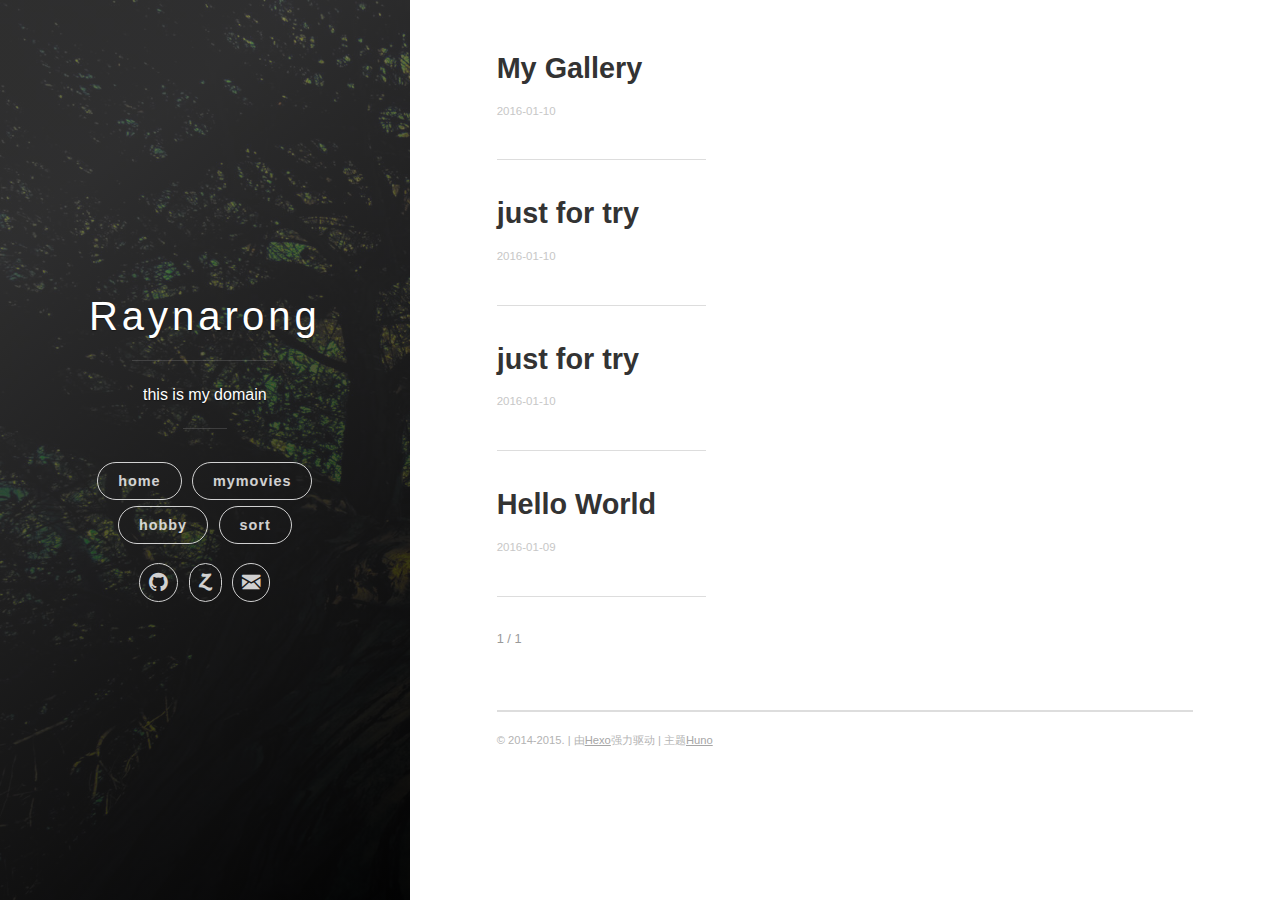
<file: index.html>
<!DOCTYPE html>
<html>
<head>
    <meta charset="utf-8">
    <meta http-equiv="X-UA-Compatible" content="chrome=1">

    

    <title>
      Raynarong 
    </title>

    <meta name="viewport" content="width=device-width, initial-scale=1, maximum-scale=1, user-scalable=no">
    
      <meta name="author" content="Raynarong">
    
    

    <meta name="description">
<meta property="og:type" content="website">
<meta property="og:title" content="Raynarong">
<meta property="og:url" content="http://www.rayngrong1992.wang/index.html">
<meta property="og:site_name" content="Raynarong">
<meta property="og:description">
<meta name="twitter:card" content="summary">
<meta name="twitter:title" content="Raynarong">
<meta name="twitter:description">
    
    
    
      <link rel="icon" type="image/x-icon" href="/favicon.png">
    
    <link rel="stylesheet" href="/css/uno.css" type="text/css">
    <link rel="stylesheet" href="/css/highlight.css" type="text/css">
    <link rel="stylesheet" href="/css/archive.css" type="text/css">

</head>
<body>

    <span class="mobile btn-mobile-menu">
        <i class="icon icon-list btn-mobile-menu__icon"></i>
        <i class="icon icon-x-circle btn-mobile-close__icon hidden"></i>
    </span>

    
 
<header class="panel-cover">


  <div class="panel-main">

    <div class="panel-main__inner panel-inverted">
    <div class="panel-main__content">

        

        <h1 class="panel-cover__title panel-title"><a href="/" title="link to homepage">Raynarong</a></h1>
        <hr class="panel-cover__divider" />

        
        <p class="panel-cover__description">
          this is my domain
        </p>
        <hr class="panel-cover__divider panel-cover__divider--secondary" />
        

        <div class="navigation-wrapper">

          <nav class="cover-navigation cover-navigation--primary">
            <ul class="navigation">

              
                
                <li class="navigation__item"><a href="/#blog" title="" class="blog-button">home</a></li>
              
                
                <li class="navigation__item"><a href="http://www.raynarong1992.wang/mymovies.html" title="" class="">mymovies</a></li>
              
                
                <li class="navigation__item"><a href="/about" title="" class="">hobby</a></li>
              
                
                <li class="navigation__item"><a href="/archive" title="" class="">sort</a></li>
              

            </ul>
          </nav>

          <!-- ----------------------------
To add a new social icon simply duplicate one of the list items from below
and change the class in the <i> tag to match the desired social network
and then add your link to the <a>. Here is a full list of social network
classes that you can use:

    icon-social-500px
    icon-social-behance
    icon-social-delicious
    icon-social-designer-news
    icon-social-deviant-art
    icon-social-digg
    icon-social-dribbble
    icon-social-facebook
    icon-social-flickr
    icon-social-forrst
    icon-social-foursquare
    icon-social-github
    icon-social-google-plus
    icon-social-hi5
    icon-social-instagram
    icon-social-lastfm
    icon-social-linkedin
    icon-social-medium
    icon-social-myspace
    icon-social-path
    icon-social-pinterest
    icon-social-rdio
    icon-social-reddit
    icon-social-skype
    icon-social-spotify
    icon-social-stack-overflow
    icon-social-steam
    icon-social-stumbleupon
    icon-social-treehouse
    icon-social-tumblr
    icon-social-twitter
    icon-social-vimeo
    icon-social-xbox
    icon-social-yelp
    icon-social-youtube
    icon-social-zerply
    icon-mail

-------------------------------->

<!-- add social info here -->



<nav class="cover-navigation navigation--social">
  <ul class="navigation">

    
      <!-- Github -->
      <li class="navigation__item">
        <a href="https://github.com/Raynarong" title="Raynarong on GitHub">
          <i class='icon icon-social-github'></i>
          <span class="label">GitHub</span>
        </a>
      </li>
	  
	   <li class="navigation__item">
        <a href="http://weibo.com/raynarong" title="Raynarong's weibo">
          <i class='icon  icon-social-zerply'></i>
          <span class="label">GitHub</span>
        </a>
      </li>
	  
	   <li class="navigation__item">
        <a href="https://mail.google.com/" title="Raynarong's email(Rayanrong1992@gmail.com)">
          <i class='icon icon-mail'></i>
          <span class="label">GitHub</span>
        </a>
      </li>

    

  </ul>
</nav>



        </div>

      </div>

    </div>

    <div class="panel-cover--overlay"></div>
  </div>
</header>

    <div class="content-wrapper">
        <div class="content-wrapper__inner entry">
            


   <!-- do nothing -->


<div class="main-post-list">
    <ol class="post-list">
    
    
    <li>

      <h2 class="post-list__post-title post-title">
        <a href="/2016/01/10/My-Gallery/" title="link to My Gallery">My Gallery</a>
      </h2>

      <div class="post-list__meta">

        <time datetime="2016-01-10" class="post-list__meta--date date">2016-01-10</time> 
      </div>

      <div class="excerpt">
        
      </div>

      <hr class="post-list__divider" />
    </li>
    
    <li>

      <h2 class="post-list__post-title post-title">
        <a href="/2016/01/10/just-for-try-1/" title="link to just for try">just for try</a>
      </h2>

      <div class="post-list__meta">

        <time datetime="2016-01-10" class="post-list__meta--date date">2016-01-10</time> 
      </div>

      <div class="excerpt">
        
      </div>

      <hr class="post-list__divider" />
    </li>
    
    <li>

      <h2 class="post-list__post-title post-title">
        <a href="/2016/01/10/just-for-try/" title="link to just for try">just for try</a>
      </h2>

      <div class="post-list__meta">

        <time datetime="2016-01-10" class="post-list__meta--date date">2016-01-10</time> 
      </div>

      <div class="excerpt">
        
      </div>

      <hr class="post-list__divider" />
    </li>
    
    <li>

      <h2 class="post-list__post-title post-title">
        <a href="/2016/01/09/hello-world/" title="link to Hello World">Hello World</a>
      </h2>

      <div class="post-list__meta">

        <time datetime="2016-01-09" class="post-list__meta--date date">2016-01-09</time> 
      </div>

      <div class="excerpt">
        
      </div>

      <hr class="post-list__divider" />
    </li>
    
  </ol>

  <hr class="post-list__divider " />

<nav class="pagination" role="navigation">
    

    <span class="pagination__page-number"> 1 / 1</span>
    
    
</nav>


</div>
            <footer class="footer">

    <span class="footer__copyright">&copy; 2014-2015. | 由<a href="https://hexo.io/">Hexo</a>强力驱动 | 主题<a href="https://github.com/someus/huno">Huno</a></span>
    
</footer>
        </div>
    </div>

    <!-- js files -->
    <script src="/js/jquery.min.js"></script>
    <script src="/js/main.js"></script>
    <script src="/js/scale.fix.js"></script>
    

    

    <script type="text/javascript" src="//cdn.mathjax.org/mathjax/latest/MathJax.js?config=TeX-AMS-MML_HTMLorMML"></script>
    <script type="text/javascript"> 
        $(document).ready(function(){
            MathJax.Hub.Config({ 
                tex2jax: {inlineMath: [['[latex]','[/latex]'], ['\\(','\\)']]} 
            });
        });
    </script>


    
    <script>
  (function(i,s,o,g,r,a,m){i['GoogleAnalyticsObject']=r;i[r]=i[r]||function(){
  (i[r].q=i[r].q||[]).push(arguments)},i[r].l=1*new Date();a=s.createElement(o),
  m=s.getElementsByTagName(o)[0];a.async=1;a.src=g;m.parentNode.insertBefore(a,m)
  })(window,document,'script','//www.google-analytics.com/analytics.js','ga');

  ga('create', 'UA-72216470-1', 'auto');
  ga('send', 'pageview');

</script>
    

    <script src="/js/jquery.githubRepoWidget.min.js"></script>


    <!--kill ie6 -->
<!--[if IE 6]>
  <script src="//letskillie6.googlecode.com/svn/trunk/2/zh_CN.js"></script>
<![endif]-->

</body>
</html>
</file>
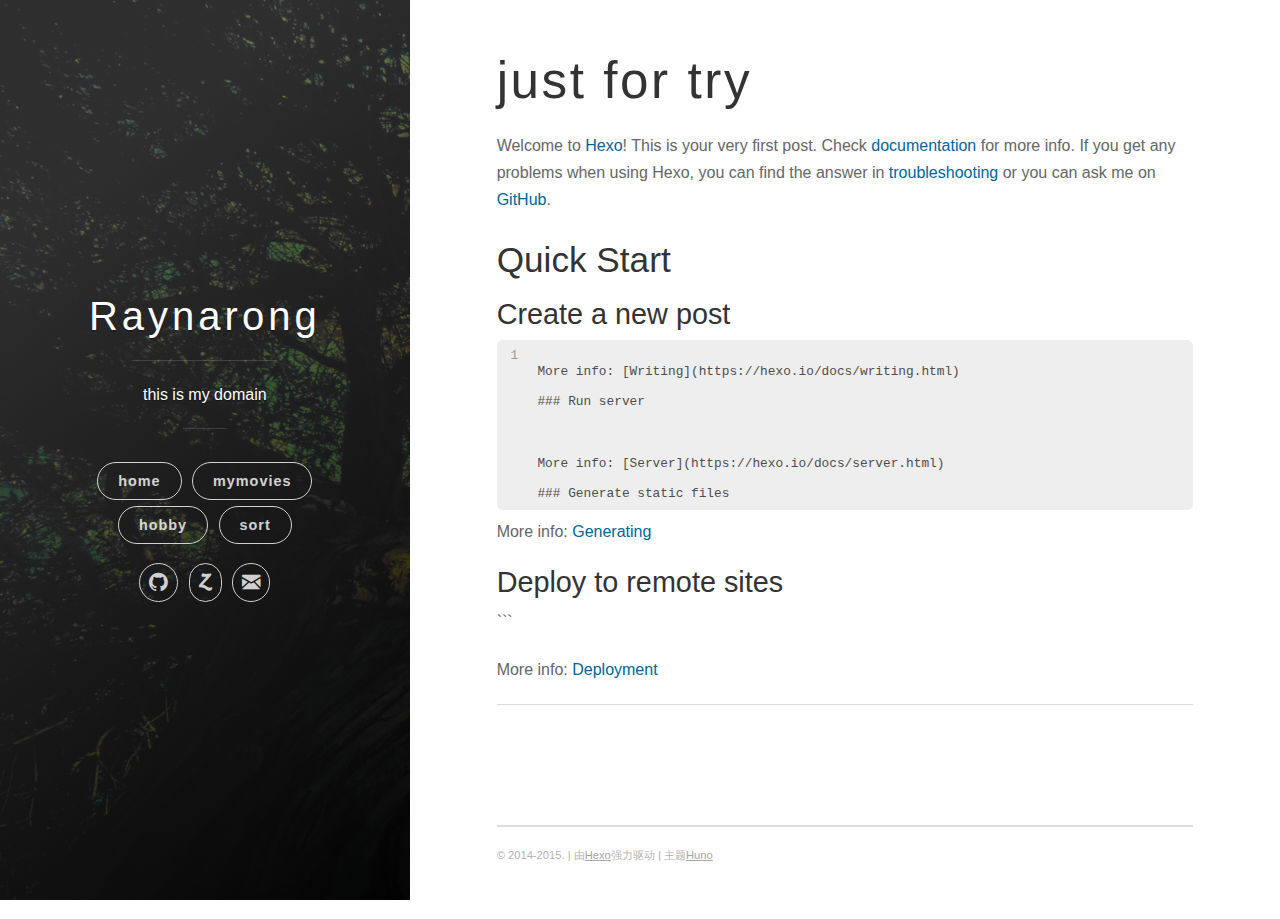
<file: about/index.html>
<!DOCTYPE html>
<html>
<head>
    <meta charset="utf-8">
    <meta http-equiv="X-UA-Compatible" content="chrome=1">

    

    <title>
      just for try 
    </title>

    <meta name="viewport" content="width=device-width, initial-scale=1, maximum-scale=1, user-scalable=no">
    
      <meta name="author" content="Raynarong">
    
    

    <meta name="description" content="Welcome to Hexo! This is your very first post. Check documentation for more info. If you get any problems when using Hexo, you can find the answer in troubleshooting or you can ask me on GitHub.
Quick">
<meta property="og:type" content="website">
<meta property="og:title" content="just for try">
<meta property="og:url" content="http://www.rayngrong1992.wang/about/index.html">
<meta property="og:site_name" content="Raynarong">
<meta property="og:description" content="Welcome to Hexo! This is your very first post. Check documentation for more info. If you get any problems when using Hexo, you can find the answer in troubleshooting or you can ask me on GitHub.
Quick">
<meta property="og:updated_time" content="2016-01-10T12:43:08.000Z">
<meta name="twitter:card" content="summary">
<meta name="twitter:title" content="just for try">
<meta name="twitter:description" content="Welcome to Hexo! This is your very first post. Check documentation for more info. If you get any problems when using Hexo, you can find the answer in troubleshooting or you can ask me on GitHub.
Quick">
    
    
    
      <link rel="icon" type="image/x-icon" href="/favicon.png">
    
    <link rel="stylesheet" href="/css/uno.css" type="text/css">
    <link rel="stylesheet" href="/css/highlight.css" type="text/css">
    <link rel="stylesheet" href="/css/archive.css" type="text/css">

</head>
<body>

    <span class="mobile btn-mobile-menu">
        <i class="icon icon-list btn-mobile-menu__icon"></i>
        <i class="icon icon-x-circle btn-mobile-close__icon hidden"></i>
    </span>

    

<header class="panel-cover panel-cover--collapsed">


  <div class="panel-main">

    <div class="panel-main__inner panel-inverted">
    <div class="panel-main__content">

        

        <h1 class="panel-cover__title panel-title"><a href="/" title="link to homepage">Raynarong</a></h1>
        <hr class="panel-cover__divider" />

        
        <p class="panel-cover__description">
          this is my domain
        </p>
        <hr class="panel-cover__divider panel-cover__divider--secondary" />
        

        <div class="navigation-wrapper">

          <nav class="cover-navigation cover-navigation--primary">
            <ul class="navigation">

              
                
                <li class="navigation__item"><a href="/#blog" title="" class="blog-button">home</a></li>
              
                
                <li class="navigation__item"><a href="http://www.raynarong1992.wang/mymovies.html" title="" class="">mymovies</a></li>
              
                
                <li class="navigation__item"><a href="/about" title="" class="">hobby</a></li>
              
                
                <li class="navigation__item"><a href="/archive" title="" class="">sort</a></li>
              

            </ul>
          </nav>

          <!-- ----------------------------
To add a new social icon simply duplicate one of the list items from below
and change the class in the <i> tag to match the desired social network
and then add your link to the <a>. Here is a full list of social network
classes that you can use:

    icon-social-500px
    icon-social-behance
    icon-social-delicious
    icon-social-designer-news
    icon-social-deviant-art
    icon-social-digg
    icon-social-dribbble
    icon-social-facebook
    icon-social-flickr
    icon-social-forrst
    icon-social-foursquare
    icon-social-github
    icon-social-google-plus
    icon-social-hi5
    icon-social-instagram
    icon-social-lastfm
    icon-social-linkedin
    icon-social-medium
    icon-social-myspace
    icon-social-path
    icon-social-pinterest
    icon-social-rdio
    icon-social-reddit
    icon-social-skype
    icon-social-spotify
    icon-social-stack-overflow
    icon-social-steam
    icon-social-stumbleupon
    icon-social-treehouse
    icon-social-tumblr
    icon-social-twitter
    icon-social-vimeo
    icon-social-xbox
    icon-social-yelp
    icon-social-youtube
    icon-social-zerply
    icon-mail

-------------------------------->

<!-- add social info here -->



<nav class="cover-navigation navigation--social">
  <ul class="navigation">

    
      <!-- Github -->
      <li class="navigation__item">
        <a href="https://github.com/Raynarong" title="Raynarong on GitHub">
          <i class='icon icon-social-github'></i>
          <span class="label">GitHub</span>
        </a>
      </li>
	  
	   <li class="navigation__item">
        <a href="http://weibo.com/raynarong" title="Raynarong's weibo">
          <i class='icon  icon-social-zerply'></i>
          <span class="label">GitHub</span>
        </a>
      </li>
	  
	   <li class="navigation__item">
        <a href="https://mail.google.com/" title="Raynarong's email(Rayanrong1992@gmail.com)">
          <i class='icon icon-mail'></i>
          <span class="label">GitHub</span>
        </a>
      </li>

    

  </ul>
</nav>



        </div>

      </div>

    </div>

    <div class="panel-cover--overlay"></div>
  </div>
</header>

    <div class="content-wrapper">
        <div class="content-wrapper__inner entry">
            

<article class="post-container post-container--single">

  <header class="post-header">
    
    <h1 class="post-title">just for try</h1>

    

  </header>

  <section id="post-content" class="article-content post">
    <p>Welcome to <a href="https://hexo.io/" target="_blank" rel="external">Hexo</a>! This is your very first post. Check <a href="https://hexo.io/docs/" target="_blank" rel="external">documentation</a> for more info. If you get any problems when using Hexo, you can find the answer in <a href="https://hexo.io/docs/troubleshooting.html" target="_blank" rel="external">troubleshooting</a> or you can ask me on <a href="https://github.com/hexojs/hexo/issues" target="_blank" rel="external">GitHub</a>.</p>
<h2 id="Quick_Start"><a href="#Quick_Start" class="headerlink" title="Quick Start"></a>Quick Start</h2><h3 id="Create_a_new_post"><a href="#Create_a_new_post" class="headerlink" title="Create a new post"></a>Create a new post</h3><figure class="highlight plain"><table><tr><td class="gutter"><pre><span class="line">1</span><br></pre></td><td class="code"><pre><span class="line">&#10;More info: [Writing](https://hexo.io/docs/writing.html)&#10;&#10;### Run server&#10;&#10;&#10;&#10;More info: [Server](https://hexo.io/docs/server.html)&#10;&#10;### Generate static files</span><br></pre></td></tr></table></figure>
<p>More info: <a href="https://hexo.io/docs/generating.html" target="_blank" rel="external">Generating</a></p>
<h3 id="Deploy_to_remote_sites"><a href="#Deploy_to_remote_sites" class="headerlink" title="Deploy to remote sites"></a>Deploy to remote sites</h3><p>```</p>
<p>More info: <a href="https://hexo.io/docs/deployment.html" target="_blank" rel="external">Deployment</a></p>

  </section>

  
  

<section class="post-comments">

    <div class="ds-thread" data-thread-key="about/index.html"></div>

    <script type="text/javascript">
      var duoshuoQuery = {short_name:"rayna"};
      (function() {
        var ds = document.createElement('script');
        ds.type = 'text/javascript';ds.async = true;
        ds.src = '//static.duoshuo.com/embed.js';
        ds.charset = 'UTF-8';
        (document.getElementsByTagName('head')[0] 
        || document.getElementsByTagName('body')[0]).appendChild(ds);
      })();
    </script> 

</section>


</article>


            <footer class="footer">

    <span class="footer__copyright">&copy; 2014-2015. | 由<a href="https://hexo.io/">Hexo</a>强力驱动 | 主题<a href="https://github.com/someus/huno">Huno</a></span>
    
</footer>
        </div>
    </div>

    <!-- js files -->
    <script src="/js/jquery.min.js"></script>
    <script src="/js/main.js"></script>
    <script src="/js/scale.fix.js"></script>
    

    

    <script type="text/javascript" src="//cdn.mathjax.org/mathjax/latest/MathJax.js?config=TeX-AMS-MML_HTMLorMML"></script>
    <script type="text/javascript"> 
        $(document).ready(function(){
            MathJax.Hub.Config({ 
                tex2jax: {inlineMath: [['[latex]','[/latex]'], ['\\(','\\)']]} 
            });
        });
    </script>


    
    <script>
  (function(i,s,o,g,r,a,m){i['GoogleAnalyticsObject']=r;i[r]=i[r]||function(){
  (i[r].q=i[r].q||[]).push(arguments)},i[r].l=1*new Date();a=s.createElement(o),
  m=s.getElementsByTagName(o)[0];a.async=1;a.src=g;m.parentNode.insertBefore(a,m)
  })(window,document,'script','//www.google-analytics.com/analytics.js','ga');

  ga('create', 'UA-72216470-1', 'auto');
  ga('send', 'pageview');

</script>
    

    <script src="/js/jquery.githubRepoWidget.min.js"></script>


    <!--kill ie6 -->
<!--[if IE 6]>
  <script src="//letskillie6.googlecode.com/svn/trunk/2/zh_CN.js"></script>
<![endif]-->

</body>
</html>
</file>
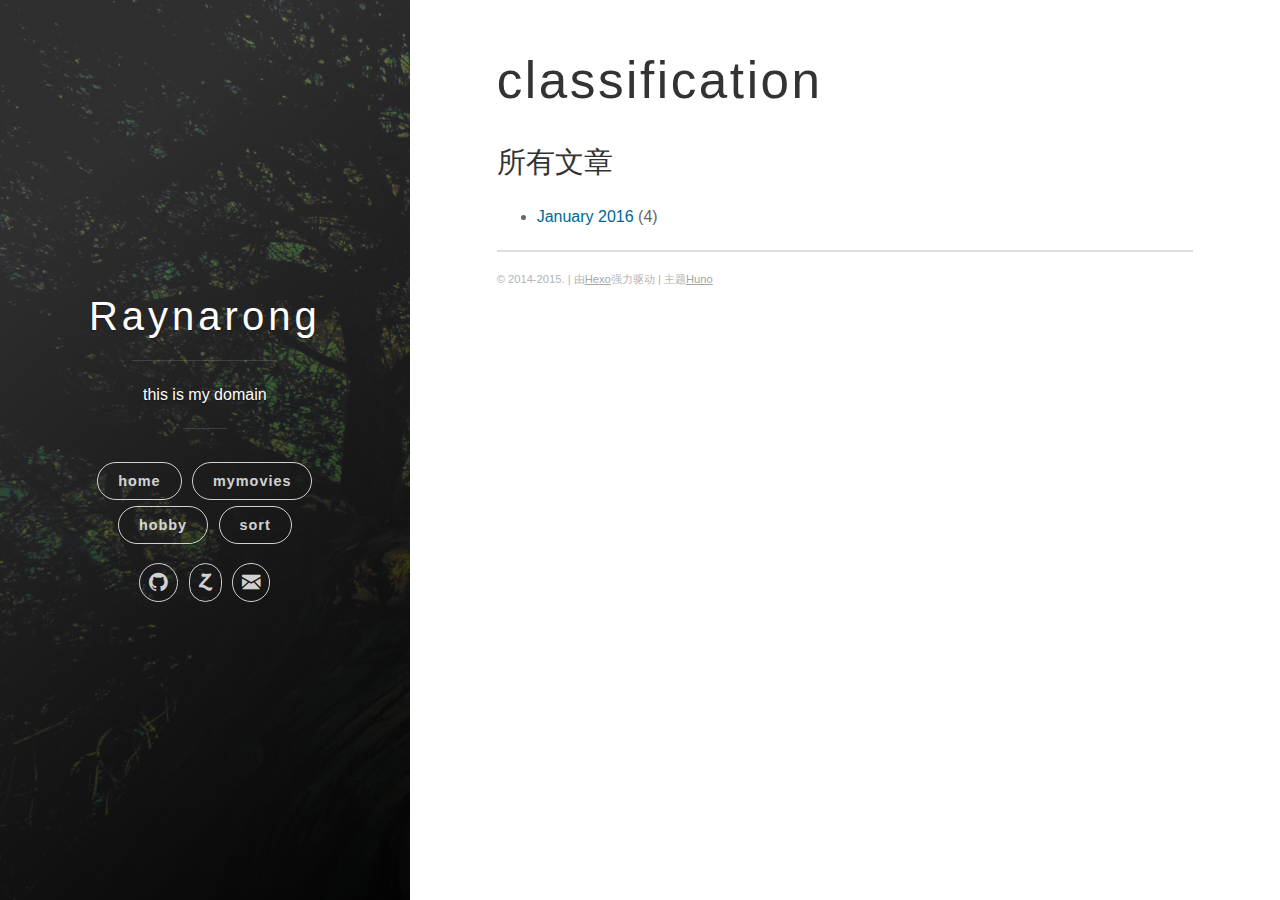
<file: archive/index.html>
<!DOCTYPE html>
<html>
<head>
    <meta charset="utf-8">
    <meta http-equiv="X-UA-Compatible" content="chrome=1">

    

    <title>
      classification 
    </title>

    <meta name="viewport" content="width=device-width, initial-scale=1, maximum-scale=1, user-scalable=no">
    
      <meta name="author" content="Raynarong">
    
    

    <meta name="description">
<meta property="og:type" content="website">
<meta property="og:title" content="classification">
<meta property="og:url" content="http://www.rayngrong1992.wang/archive/index.html">
<meta property="og:site_name" content="Raynarong">
<meta property="og:description">
<meta property="og:updated_time" content="2016-01-10T12:26:23.000Z">
<meta name="twitter:card" content="summary">
<meta name="twitter:title" content="classification">
<meta name="twitter:description">
    
    
    
      <link rel="icon" type="image/x-icon" href="/favicon.png">
    
    <link rel="stylesheet" href="/css/uno.css" type="text/css">
    <link rel="stylesheet" href="/css/highlight.css" type="text/css">
    <link rel="stylesheet" href="/css/archive.css" type="text/css">

</head>
<body>

    <span class="mobile btn-mobile-menu">
        <i class="icon icon-list btn-mobile-menu__icon"></i>
        <i class="icon icon-x-circle btn-mobile-close__icon hidden"></i>
    </span>

    

<header class="panel-cover panel-cover--collapsed">


  <div class="panel-main">

    <div class="panel-main__inner panel-inverted">
    <div class="panel-main__content">

        

        <h1 class="panel-cover__title panel-title"><a href="/" title="link to homepage">Raynarong</a></h1>
        <hr class="panel-cover__divider" />

        
        <p class="panel-cover__description">
          this is my domain
        </p>
        <hr class="panel-cover__divider panel-cover__divider--secondary" />
        

        <div class="navigation-wrapper">

          <nav class="cover-navigation cover-navigation--primary">
            <ul class="navigation">

              
                
                <li class="navigation__item"><a href="/#blog" title="" class="blog-button">home</a></li>
              
                
                <li class="navigation__item"><a href="http://www.raynarong1992.wang/mymovies.html" title="" class="">mymovies</a></li>
              
                
                <li class="navigation__item"><a href="/about" title="" class="">hobby</a></li>
              
                
                <li class="navigation__item"><a href="/archive" title="" class="">sort</a></li>
              

            </ul>
          </nav>

          <!-- ----------------------------
To add a new social icon simply duplicate one of the list items from below
and change the class in the <i> tag to match the desired social network
and then add your link to the <a>. Here is a full list of social network
classes that you can use:

    icon-social-500px
    icon-social-behance
    icon-social-delicious
    icon-social-designer-news
    icon-social-deviant-art
    icon-social-digg
    icon-social-dribbble
    icon-social-facebook
    icon-social-flickr
    icon-social-forrst
    icon-social-foursquare
    icon-social-github
    icon-social-google-plus
    icon-social-hi5
    icon-social-instagram
    icon-social-lastfm
    icon-social-linkedin
    icon-social-medium
    icon-social-myspace
    icon-social-path
    icon-social-pinterest
    icon-social-rdio
    icon-social-reddit
    icon-social-skype
    icon-social-spotify
    icon-social-stack-overflow
    icon-social-steam
    icon-social-stumbleupon
    icon-social-treehouse
    icon-social-tumblr
    icon-social-twitter
    icon-social-vimeo
    icon-social-xbox
    icon-social-yelp
    icon-social-youtube
    icon-social-zerply
    icon-mail

-------------------------------->

<!-- add social info here -->



<nav class="cover-navigation navigation--social">
  <ul class="navigation">

    
      <!-- Github -->
      <li class="navigation__item">
        <a href="https://github.com/Raynarong" title="Raynarong on GitHub">
          <i class='icon icon-social-github'></i>
          <span class="label">GitHub</span>
        </a>
      </li>
	  
	   <li class="navigation__item">
        <a href="http://weibo.com/raynarong" title="Raynarong's weibo">
          <i class='icon  icon-social-zerply'></i>
          <span class="label">GitHub</span>
        </a>
      </li>
	  
	   <li class="navigation__item">
        <a href="https://mail.google.com/" title="Raynarong's email(Rayanrong1992@gmail.com)">
          <i class='icon icon-mail'></i>
          <span class="label">GitHub</span>
        </a>
      </li>

    

  </ul>
</nav>



        </div>

      </div>

    </div>

    <div class="panel-cover--overlay"></div>
  </div>
</header>

    <div class="content-wrapper">
        <div class="content-wrapper__inner entry">
            

<article class="post-container post-container--single">

  <header class="post-header">
    
    <h1 class="post-title">classification</h1>

    <section id="post-content" class="article-content post">
        
    </section>


  </header>

</article>

<div class="archive-meta">






    <h3>所有文章</h3>
    <div class="archiveslist">
      <ul class="archive-list"><li class="archive-list-item"><a class="archive-list-link" href="/archives/2016/01/">January 2016</a><span class="archive-list-count">4</span></li></ul>
    </div>


</div>
            <footer class="footer">

    <span class="footer__copyright">&copy; 2014-2015. | 由<a href="https://hexo.io/">Hexo</a>强力驱动 | 主题<a href="https://github.com/someus/huno">Huno</a></span>
    
</footer>
        </div>
    </div>

    <!-- js files -->
    <script src="/js/jquery.min.js"></script>
    <script src="/js/main.js"></script>
    <script src="/js/scale.fix.js"></script>
    

    

    <script type="text/javascript" src="//cdn.mathjax.org/mathjax/latest/MathJax.js?config=TeX-AMS-MML_HTMLorMML"></script>
    <script type="text/javascript"> 
        $(document).ready(function(){
            MathJax.Hub.Config({ 
                tex2jax: {inlineMath: [['[latex]','[/latex]'], ['\\(','\\)']]} 
            });
        });
    </script>


    
    <script>
  (function(i,s,o,g,r,a,m){i['GoogleAnalyticsObject']=r;i[r]=i[r]||function(){
  (i[r].q=i[r].q||[]).push(arguments)},i[r].l=1*new Date();a=s.createElement(o),
  m=s.getElementsByTagName(o)[0];a.async=1;a.src=g;m.parentNode.insertBefore(a,m)
  })(window,document,'script','//www.google-analytics.com/analytics.js','ga');

  ga('create', 'UA-72216470-1', 'auto');
  ga('send', 'pageview');

</script>
    

    <script src="/js/jquery.githubRepoWidget.min.js"></script>


    <!--kill ie6 -->
<!--[if IE 6]>
  <script src="//letskillie6.googlecode.com/svn/trunk/2/zh_CN.js"></script>
<![endif]-->

</body>
</html>
</file>
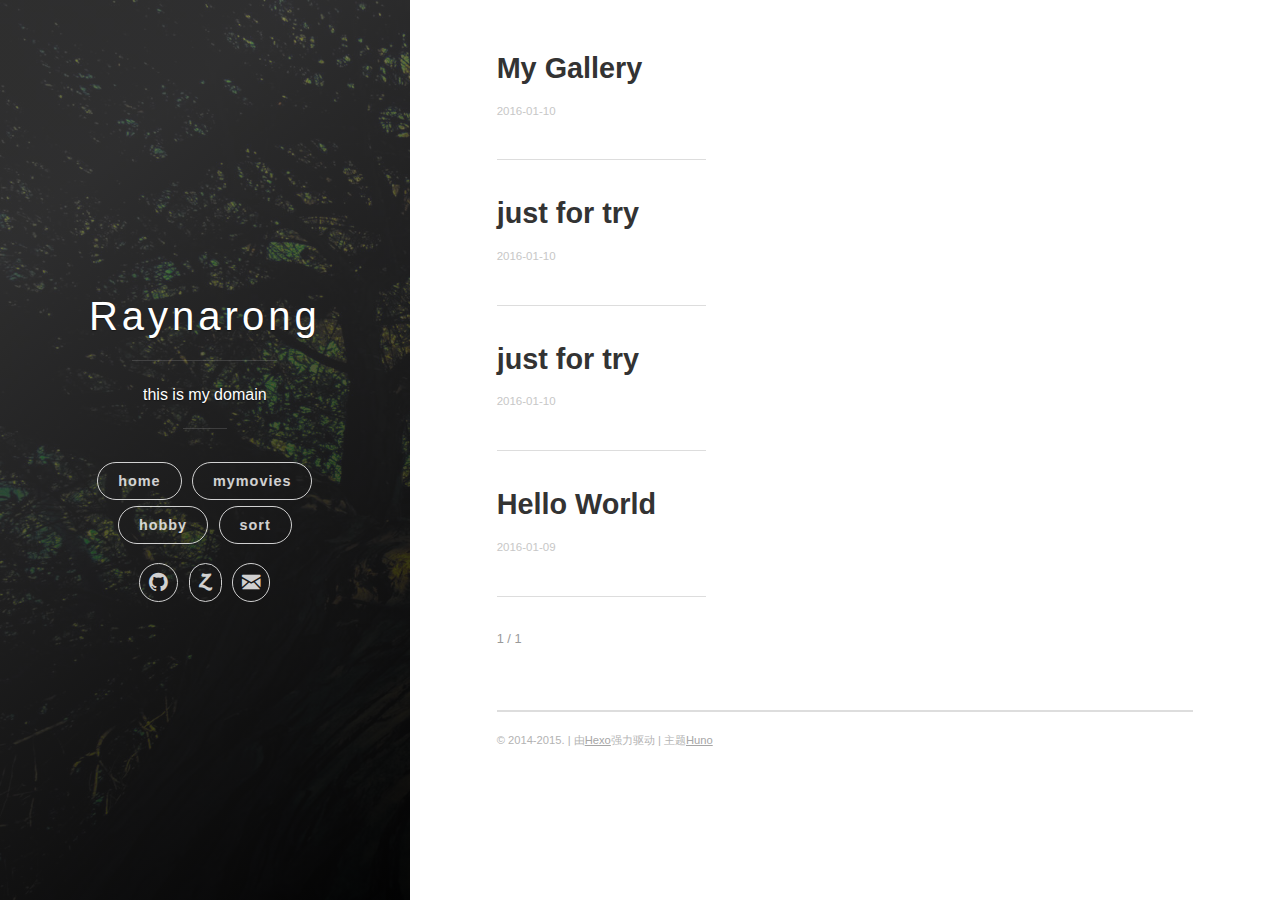
<file: archives/index.html>
<!DOCTYPE html>
<html>
<head>
    <meta charset="utf-8">
    <meta http-equiv="X-UA-Compatible" content="chrome=1">

    

    <title>
      所有文章 
    </title>

    <meta name="viewport" content="width=device-width, initial-scale=1, maximum-scale=1, user-scalable=no">
    
      <meta name="author" content="Raynarong">
    
    

    <meta name="description">
<meta property="og:type" content="website">
<meta property="og:title" content="所有文章">
<meta property="og:url" content="http://www.rayngrong1992.wang/archives/index.html">
<meta property="og:site_name" content="Raynarong">
<meta property="og:description">
<meta name="twitter:card" content="summary">
<meta name="twitter:title" content="所有文章">
<meta name="twitter:description">
    
    
    
      <link rel="icon" type="image/x-icon" href="/favicon.png">
    
    <link rel="stylesheet" href="/css/uno.css" type="text/css">
    <link rel="stylesheet" href="/css/highlight.css" type="text/css">
    <link rel="stylesheet" href="/css/archive.css" type="text/css">

</head>
<body>

    <span class="mobile btn-mobile-menu">
        <i class="icon icon-list btn-mobile-menu__icon"></i>
        <i class="icon icon-x-circle btn-mobile-close__icon hidden"></i>
    </span>

    

<header class="panel-cover panel-cover--collapsed">


  <div class="panel-main">

    <div class="panel-main__inner panel-inverted">
    <div class="panel-main__content">

        

        <h1 class="panel-cover__title panel-title"><a href="/" title="link to homepage">Raynarong</a></h1>
        <hr class="panel-cover__divider" />

        
        <p class="panel-cover__description">
          this is my domain
        </p>
        <hr class="panel-cover__divider panel-cover__divider--secondary" />
        

        <div class="navigation-wrapper">

          <nav class="cover-navigation cover-navigation--primary">
            <ul class="navigation">

              
                
                <li class="navigation__item"><a href="/#blog" title="" class="blog-button">home</a></li>
              
                
                <li class="navigation__item"><a href="http://www.raynarong1992.wang/mymovies.html" title="" class="">mymovies</a></li>
              
                
                <li class="navigation__item"><a href="/about" title="" class="">hobby</a></li>
              
                
                <li class="navigation__item"><a href="/archive" title="" class="">sort</a></li>
              

            </ul>
          </nav>

          <!-- ----------------------------
To add a new social icon simply duplicate one of the list items from below
and change the class in the <i> tag to match the desired social network
and then add your link to the <a>. Here is a full list of social network
classes that you can use:

    icon-social-500px
    icon-social-behance
    icon-social-delicious
    icon-social-designer-news
    icon-social-deviant-art
    icon-social-digg
    icon-social-dribbble
    icon-social-facebook
    icon-social-flickr
    icon-social-forrst
    icon-social-foursquare
    icon-social-github
    icon-social-google-plus
    icon-social-hi5
    icon-social-instagram
    icon-social-lastfm
    icon-social-linkedin
    icon-social-medium
    icon-social-myspace
    icon-social-path
    icon-social-pinterest
    icon-social-rdio
    icon-social-reddit
    icon-social-skype
    icon-social-spotify
    icon-social-stack-overflow
    icon-social-steam
    icon-social-stumbleupon
    icon-social-treehouse
    icon-social-tumblr
    icon-social-twitter
    icon-social-vimeo
    icon-social-xbox
    icon-social-yelp
    icon-social-youtube
    icon-social-zerply
    icon-mail

-------------------------------->

<!-- add social info here -->



<nav class="cover-navigation navigation--social">
  <ul class="navigation">

    
      <!-- Github -->
      <li class="navigation__item">
        <a href="https://github.com/Raynarong" title="Raynarong on GitHub">
          <i class='icon icon-social-github'></i>
          <span class="label">GitHub</span>
        </a>
      </li>
	  
	   <li class="navigation__item">
        <a href="http://weibo.com/raynarong" title="Raynarong's weibo">
          <i class='icon  icon-social-zerply'></i>
          <span class="label">GitHub</span>
        </a>
      </li>
	  
	   <li class="navigation__item">
        <a href="https://mail.google.com/" title="Raynarong's email(Rayanrong1992@gmail.com)">
          <i class='icon icon-mail'></i>
          <span class="label">GitHub</span>
        </a>
      </li>

    

  </ul>
</nav>



        </div>

      </div>

    </div>

    <div class="panel-cover--overlay"></div>
  </div>
</header>

    <div class="content-wrapper">
        <div class="content-wrapper__inner entry">
            


   <!-- do nothing -->


<div class="main-post-list">
    <ol class="post-list">
    
    
    <li>

      <h2 class="post-list__post-title post-title">
        <a href="/2016/01/10/My-Gallery/" title="link to My Gallery">My Gallery</a>
      </h2>

      <div class="post-list__meta">

        <time datetime="2016-01-10" class="post-list__meta--date date">2016-01-10</time> 
      </div>

      <div class="excerpt">
        
      </div>

      <hr class="post-list__divider" />
    </li>
    
    <li>

      <h2 class="post-list__post-title post-title">
        <a href="/2016/01/10/just-for-try-1/" title="link to just for try">just for try</a>
      </h2>

      <div class="post-list__meta">

        <time datetime="2016-01-10" class="post-list__meta--date date">2016-01-10</time> 
      </div>

      <div class="excerpt">
        
      </div>

      <hr class="post-list__divider" />
    </li>
    
    <li>

      <h2 class="post-list__post-title post-title">
        <a href="/2016/01/10/just-for-try/" title="link to just for try">just for try</a>
      </h2>

      <div class="post-list__meta">

        <time datetime="2016-01-10" class="post-list__meta--date date">2016-01-10</time> 
      </div>

      <div class="excerpt">
        
      </div>

      <hr class="post-list__divider" />
    </li>
    
    <li>

      <h2 class="post-list__post-title post-title">
        <a href="/2016/01/09/hello-world/" title="link to Hello World">Hello World</a>
      </h2>

      <div class="post-list__meta">

        <time datetime="2016-01-09" class="post-list__meta--date date">2016-01-09</time> 
      </div>

      <div class="excerpt">
        
      </div>

      <hr class="post-list__divider" />
    </li>
    
  </ol>

  <hr class="post-list__divider " />

<nav class="pagination" role="navigation">
    

    <span class="pagination__page-number"> 1 / 1</span>
    
    
</nav>


</div>
            <footer class="footer">

    <span class="footer__copyright">&copy; 2014-2015. | 由<a href="https://hexo.io/">Hexo</a>强力驱动 | 主题<a href="https://github.com/someus/huno">Huno</a></span>
    
</footer>
        </div>
    </div>

    <!-- js files -->
    <script src="/js/jquery.min.js"></script>
    <script src="/js/main.js"></script>
    <script src="/js/scale.fix.js"></script>
    

    

    <script type="text/javascript" src="//cdn.mathjax.org/mathjax/latest/MathJax.js?config=TeX-AMS-MML_HTMLorMML"></script>
    <script type="text/javascript"> 
        $(document).ready(function(){
            MathJax.Hub.Config({ 
                tex2jax: {inlineMath: [['[latex]','[/latex]'], ['\\(','\\)']]} 
            });
        });
    </script>


    
    <script>
  (function(i,s,o,g,r,a,m){i['GoogleAnalyticsObject']=r;i[r]=i[r]||function(){
  (i[r].q=i[r].q||[]).push(arguments)},i[r].l=1*new Date();a=s.createElement(o),
  m=s.getElementsByTagName(o)[0];a.async=1;a.src=g;m.parentNode.insertBefore(a,m)
  })(window,document,'script','//www.google-analytics.com/analytics.js','ga');

  ga('create', 'UA-72216470-1', 'auto');
  ga('send', 'pageview');

</script>
    

    <script src="/js/jquery.githubRepoWidget.min.js"></script>


    <!--kill ie6 -->
<!--[if IE 6]>
  <script src="//letskillie6.googlecode.com/svn/trunk/2/zh_CN.js"></script>
<![endif]-->

</body>
</html>
</file>
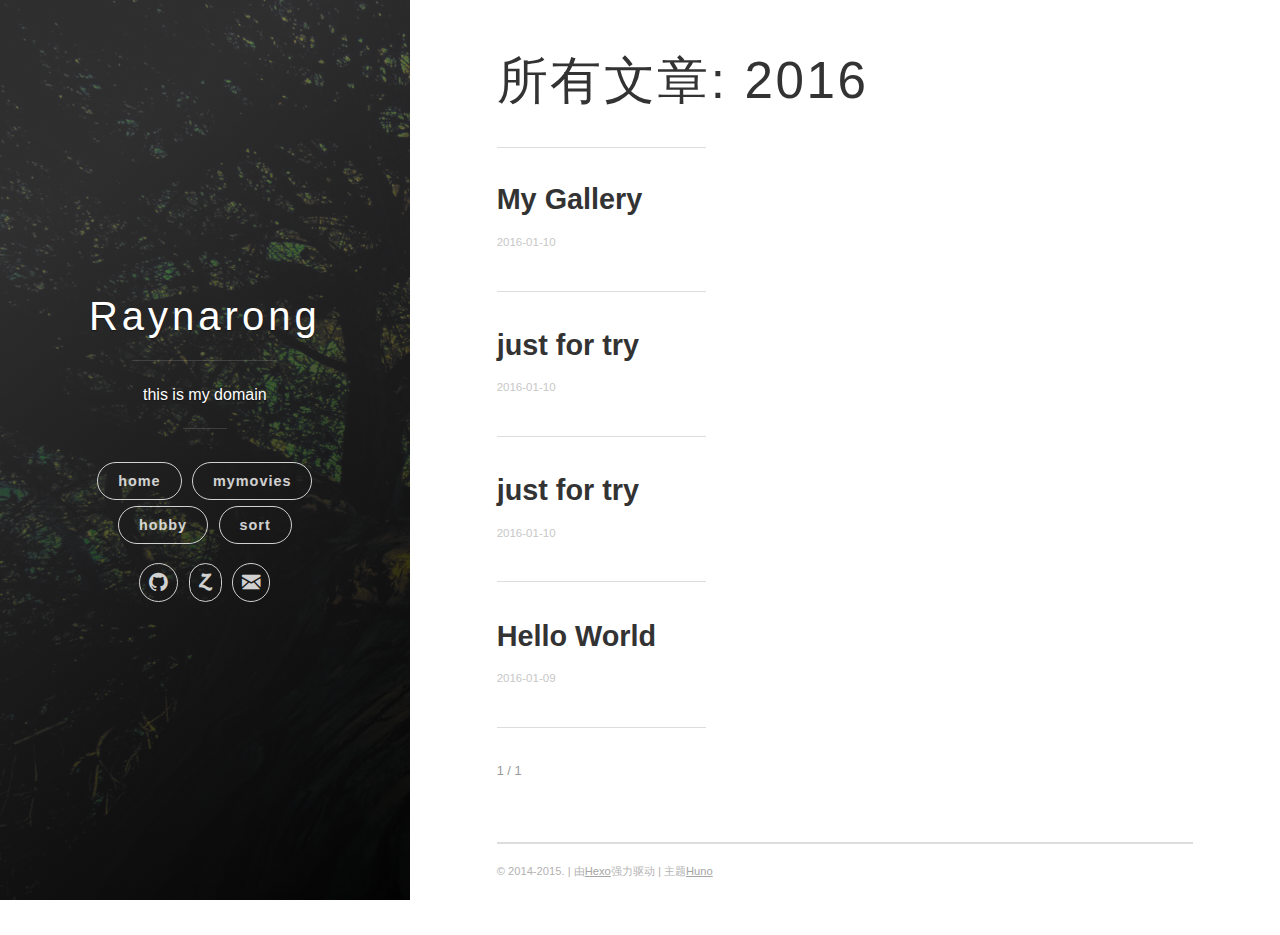
<file: archives/2016/index.html>
<!DOCTYPE html>
<html>
<head>
    <meta charset="utf-8">
    <meta http-equiv="X-UA-Compatible" content="chrome=1">

    

    <title>
      所有文章: 2016 
    </title>

    <meta name="viewport" content="width=device-width, initial-scale=1, maximum-scale=1, user-scalable=no">
    
      <meta name="author" content="Raynarong">
    
    

    <meta name="description">
<meta property="og:type" content="website">
<meta property="og:title" content="所有文章: 2016">
<meta property="og:url" content="http://www.rayngrong1992.wang/archives/2016/index.html">
<meta property="og:site_name" content="Raynarong">
<meta property="og:description">
<meta name="twitter:card" content="summary">
<meta name="twitter:title" content="所有文章: 2016">
<meta name="twitter:description">
    
    
    
      <link rel="icon" type="image/x-icon" href="/favicon.png">
    
    <link rel="stylesheet" href="/css/uno.css" type="text/css">
    <link rel="stylesheet" href="/css/highlight.css" type="text/css">
    <link rel="stylesheet" href="/css/archive.css" type="text/css">

</head>
<body>

    <span class="mobile btn-mobile-menu">
        <i class="icon icon-list btn-mobile-menu__icon"></i>
        <i class="icon icon-x-circle btn-mobile-close__icon hidden"></i>
    </span>

    

<header class="panel-cover panel-cover--collapsed">


  <div class="panel-main">

    <div class="panel-main__inner panel-inverted">
    <div class="panel-main__content">

        

        <h1 class="panel-cover__title panel-title"><a href="/" title="link to homepage">Raynarong</a></h1>
        <hr class="panel-cover__divider" />

        
        <p class="panel-cover__description">
          this is my domain
        </p>
        <hr class="panel-cover__divider panel-cover__divider--secondary" />
        

        <div class="navigation-wrapper">

          <nav class="cover-navigation cover-navigation--primary">
            <ul class="navigation">

              
                
                <li class="navigation__item"><a href="/#blog" title="" class="blog-button">home</a></li>
              
                
                <li class="navigation__item"><a href="http://www.raynarong1992.wang/mymovies.html" title="" class="">mymovies</a></li>
              
                
                <li class="navigation__item"><a href="/about" title="" class="">hobby</a></li>
              
                
                <li class="navigation__item"><a href="/archive" title="" class="">sort</a></li>
              

            </ul>
          </nav>

          <!-- ----------------------------
To add a new social icon simply duplicate one of the list items from below
and change the class in the <i> tag to match the desired social network
and then add your link to the <a>. Here is a full list of social network
classes that you can use:

    icon-social-500px
    icon-social-behance
    icon-social-delicious
    icon-social-designer-news
    icon-social-deviant-art
    icon-social-digg
    icon-social-dribbble
    icon-social-facebook
    icon-social-flickr
    icon-social-forrst
    icon-social-foursquare
    icon-social-github
    icon-social-google-plus
    icon-social-hi5
    icon-social-instagram
    icon-social-lastfm
    icon-social-linkedin
    icon-social-medium
    icon-social-myspace
    icon-social-path
    icon-social-pinterest
    icon-social-rdio
    icon-social-reddit
    icon-social-skype
    icon-social-spotify
    icon-social-stack-overflow
    icon-social-steam
    icon-social-stumbleupon
    icon-social-treehouse
    icon-social-tumblr
    icon-social-twitter
    icon-social-vimeo
    icon-social-xbox
    icon-social-yelp
    icon-social-youtube
    icon-social-zerply
    icon-mail

-------------------------------->

<!-- add social info here -->



<nav class="cover-navigation navigation--social">
  <ul class="navigation">

    
      <!-- Github -->
      <li class="navigation__item">
        <a href="https://github.com/Raynarong" title="Raynarong on GitHub">
          <i class='icon icon-social-github'></i>
          <span class="label">GitHub</span>
        </a>
      </li>
	  
	   <li class="navigation__item">
        <a href="http://weibo.com/raynarong" title="Raynarong's weibo">
          <i class='icon  icon-social-zerply'></i>
          <span class="label">GitHub</span>
        </a>
      </li>
	  
	   <li class="navigation__item">
        <a href="https://mail.google.com/" title="Raynarong's email(Rayanrong1992@gmail.com)">
          <i class='icon icon-mail'></i>
          <span class="label">GitHub</span>
        </a>
      </li>

    

  </ul>
</nav>



        </div>

      </div>

    </div>

    <div class="panel-cover--overlay"></div>
  </div>
</header>

    <div class="content-wrapper">
        <div class="content-wrapper__inner entry">
            


  <h1 class="archive-title">所有文章: 2016</h1>
  <hr class="post-list__divider" />


<div class="main-post-list">
    <ol class="post-list">
    
    
    <li>

      <h2 class="post-list__post-title post-title">
        <a href="/2016/01/10/My-Gallery/" title="link to My Gallery">My Gallery</a>
      </h2>

      <div class="post-list__meta">

        <time datetime="2016-01-10" class="post-list__meta--date date">2016-01-10</time> 
      </div>

      <div class="excerpt">
        
      </div>

      <hr class="post-list__divider" />
    </li>
    
    <li>

      <h2 class="post-list__post-title post-title">
        <a href="/2016/01/10/just-for-try-1/" title="link to just for try">just for try</a>
      </h2>

      <div class="post-list__meta">

        <time datetime="2016-01-10" class="post-list__meta--date date">2016-01-10</time> 
      </div>

      <div class="excerpt">
        
      </div>

      <hr class="post-list__divider" />
    </li>
    
    <li>

      <h2 class="post-list__post-title post-title">
        <a href="/2016/01/10/just-for-try/" title="link to just for try">just for try</a>
      </h2>

      <div class="post-list__meta">

        <time datetime="2016-01-10" class="post-list__meta--date date">2016-01-10</time> 
      </div>

      <div class="excerpt">
        
      </div>

      <hr class="post-list__divider" />
    </li>
    
    <li>

      <h2 class="post-list__post-title post-title">
        <a href="/2016/01/09/hello-world/" title="link to Hello World">Hello World</a>
      </h2>

      <div class="post-list__meta">

        <time datetime="2016-01-09" class="post-list__meta--date date">2016-01-09</time> 
      </div>

      <div class="excerpt">
        
      </div>

      <hr class="post-list__divider" />
    </li>
    
  </ol>

  <hr class="post-list__divider " />

<nav class="pagination" role="navigation">
    

    <span class="pagination__page-number"> 1 / 1</span>
    
    
</nav>


</div>
            <footer class="footer">

    <span class="footer__copyright">&copy; 2014-2015. | 由<a href="https://hexo.io/">Hexo</a>强力驱动 | 主题<a href="https://github.com/someus/huno">Huno</a></span>
    
</footer>
        </div>
    </div>

    <!-- js files -->
    <script src="/js/jquery.min.js"></script>
    <script src="/js/main.js"></script>
    <script src="/js/scale.fix.js"></script>
    

    

    <script type="text/javascript" src="//cdn.mathjax.org/mathjax/latest/MathJax.js?config=TeX-AMS-MML_HTMLorMML"></script>
    <script type="text/javascript"> 
        $(document).ready(function(){
            MathJax.Hub.Config({ 
                tex2jax: {inlineMath: [['[latex]','[/latex]'], ['\\(','\\)']]} 
            });
        });
    </script>


    
    <script>
  (function(i,s,o,g,r,a,m){i['GoogleAnalyticsObject']=r;i[r]=i[r]||function(){
  (i[r].q=i[r].q||[]).push(arguments)},i[r].l=1*new Date();a=s.createElement(o),
  m=s.getElementsByTagName(o)[0];a.async=1;a.src=g;m.parentNode.insertBefore(a,m)
  })(window,document,'script','//www.google-analytics.com/analytics.js','ga');

  ga('create', 'UA-72216470-1', 'auto');
  ga('send', 'pageview');

</script>
    

    <script src="/js/jquery.githubRepoWidget.min.js"></script>


    <!--kill ie6 -->
<!--[if IE 6]>
  <script src="//letskillie6.googlecode.com/svn/trunk/2/zh_CN.js"></script>
<![endif]-->

</body>
</html>
</file>
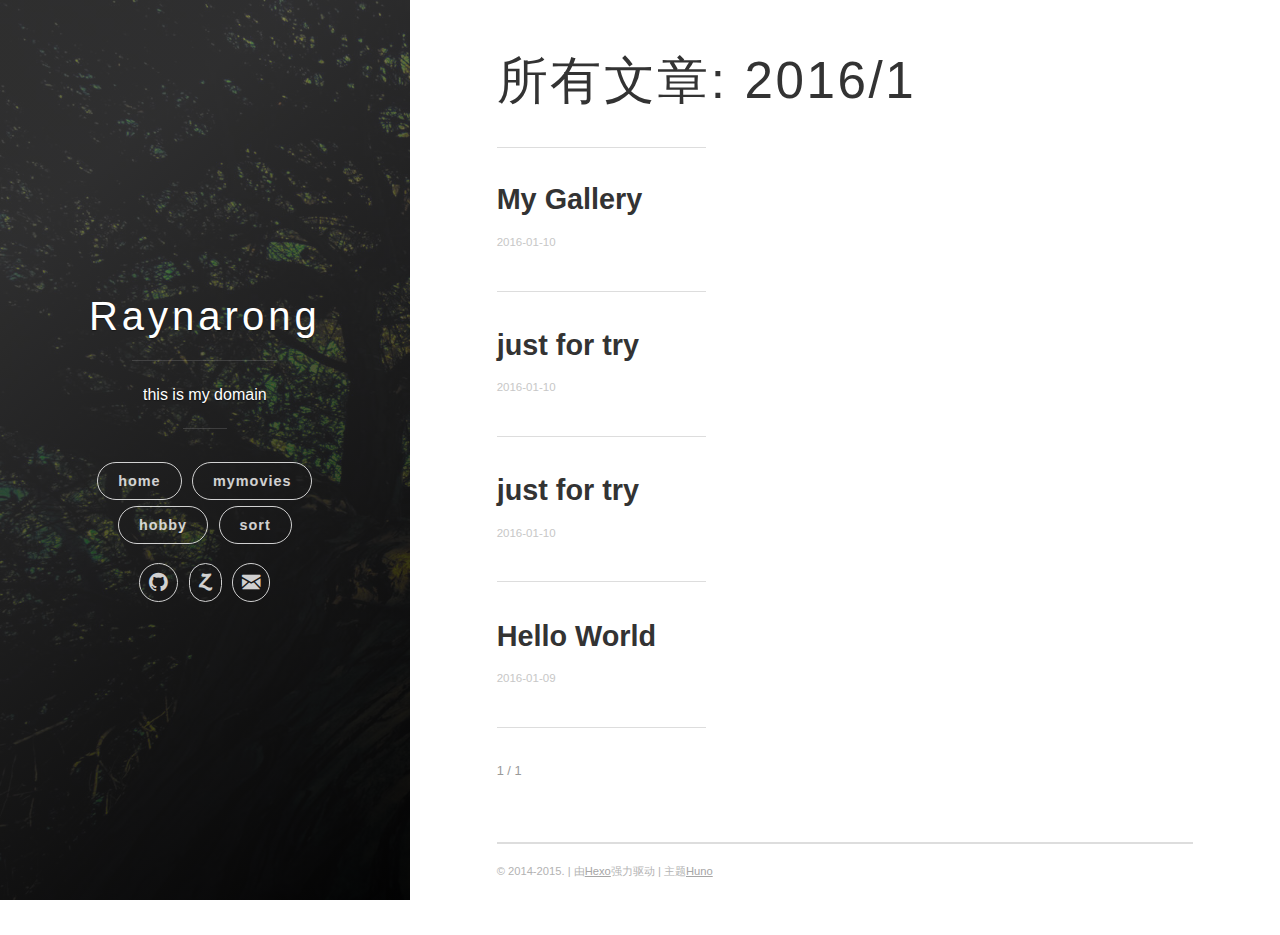
<file: archives/2016/01/index.html>
<!DOCTYPE html>
<html>
<head>
    <meta charset="utf-8">
    <meta http-equiv="X-UA-Compatible" content="chrome=1">

    

    <title>
      所有文章: 2016/1 
    </title>

    <meta name="viewport" content="width=device-width, initial-scale=1, maximum-scale=1, user-scalable=no">
    
      <meta name="author" content="Raynarong">
    
    

    <meta name="description">
<meta property="og:type" content="website">
<meta property="og:title" content="所有文章: 2016/1">
<meta property="og:url" content="http://www.rayngrong1992.wang/archives/2016/01/index.html">
<meta property="og:site_name" content="Raynarong">
<meta property="og:description">
<meta name="twitter:card" content="summary">
<meta name="twitter:title" content="所有文章: 2016/1">
<meta name="twitter:description">
    
    
    
      <link rel="icon" type="image/x-icon" href="/favicon.png">
    
    <link rel="stylesheet" href="/css/uno.css" type="text/css">
    <link rel="stylesheet" href="/css/highlight.css" type="text/css">
    <link rel="stylesheet" href="/css/archive.css" type="text/css">

</head>
<body>

    <span class="mobile btn-mobile-menu">
        <i class="icon icon-list btn-mobile-menu__icon"></i>
        <i class="icon icon-x-circle btn-mobile-close__icon hidden"></i>
    </span>

    

<header class="panel-cover panel-cover--collapsed">


  <div class="panel-main">

    <div class="panel-main__inner panel-inverted">
    <div class="panel-main__content">

        

        <h1 class="panel-cover__title panel-title"><a href="/" title="link to homepage">Raynarong</a></h1>
        <hr class="panel-cover__divider" />

        
        <p class="panel-cover__description">
          this is my domain
        </p>
        <hr class="panel-cover__divider panel-cover__divider--secondary" />
        

        <div class="navigation-wrapper">

          <nav class="cover-navigation cover-navigation--primary">
            <ul class="navigation">

              
                
                <li class="navigation__item"><a href="/#blog" title="" class="blog-button">home</a></li>
              
                
                <li class="navigation__item"><a href="http://www.raynarong1992.wang/mymovies.html" title="" class="">mymovies</a></li>
              
                
                <li class="navigation__item"><a href="/about" title="" class="">hobby</a></li>
              
                
                <li class="navigation__item"><a href="/archive" title="" class="">sort</a></li>
              

            </ul>
          </nav>

          <!-- ----------------------------
To add a new social icon simply duplicate one of the list items from below
and change the class in the <i> tag to match the desired social network
and then add your link to the <a>. Here is a full list of social network
classes that you can use:

    icon-social-500px
    icon-social-behance
    icon-social-delicious
    icon-social-designer-news
    icon-social-deviant-art
    icon-social-digg
    icon-social-dribbble
    icon-social-facebook
    icon-social-flickr
    icon-social-forrst
    icon-social-foursquare
    icon-social-github
    icon-social-google-plus
    icon-social-hi5
    icon-social-instagram
    icon-social-lastfm
    icon-social-linkedin
    icon-social-medium
    icon-social-myspace
    icon-social-path
    icon-social-pinterest
    icon-social-rdio
    icon-social-reddit
    icon-social-skype
    icon-social-spotify
    icon-social-stack-overflow
    icon-social-steam
    icon-social-stumbleupon
    icon-social-treehouse
    icon-social-tumblr
    icon-social-twitter
    icon-social-vimeo
    icon-social-xbox
    icon-social-yelp
    icon-social-youtube
    icon-social-zerply
    icon-mail

-------------------------------->

<!-- add social info here -->



<nav class="cover-navigation navigation--social">
  <ul class="navigation">

    
      <!-- Github -->
      <li class="navigation__item">
        <a href="https://github.com/Raynarong" title="Raynarong on GitHub">
          <i class='icon icon-social-github'></i>
          <span class="label">GitHub</span>
        </a>
      </li>
	  
	   <li class="navigation__item">
        <a href="http://weibo.com/raynarong" title="Raynarong's weibo">
          <i class='icon  icon-social-zerply'></i>
          <span class="label">GitHub</span>
        </a>
      </li>
	  
	   <li class="navigation__item">
        <a href="https://mail.google.com/" title="Raynarong's email(Rayanrong1992@gmail.com)">
          <i class='icon icon-mail'></i>
          <span class="label">GitHub</span>
        </a>
      </li>

    

  </ul>
</nav>



        </div>

      </div>

    </div>

    <div class="panel-cover--overlay"></div>
  </div>
</header>

    <div class="content-wrapper">
        <div class="content-wrapper__inner entry">
            


  <h1 class="archive-title">所有文章: 2016/1</h1>
  <hr class="post-list__divider" />


<div class="main-post-list">
    <ol class="post-list">
    
    
    <li>

      <h2 class="post-list__post-title post-title">
        <a href="/2016/01/10/My-Gallery/" title="link to My Gallery">My Gallery</a>
      </h2>

      <div class="post-list__meta">

        <time datetime="2016-01-10" class="post-list__meta--date date">2016-01-10</time> 
      </div>

      <div class="excerpt">
        
      </div>

      <hr class="post-list__divider" />
    </li>
    
    <li>

      <h2 class="post-list__post-title post-title">
        <a href="/2016/01/10/just-for-try-1/" title="link to just for try">just for try</a>
      </h2>

      <div class="post-list__meta">

        <time datetime="2016-01-10" class="post-list__meta--date date">2016-01-10</time> 
      </div>

      <div class="excerpt">
        
      </div>

      <hr class="post-list__divider" />
    </li>
    
    <li>

      <h2 class="post-list__post-title post-title">
        <a href="/2016/01/10/just-for-try/" title="link to just for try">just for try</a>
      </h2>

      <div class="post-list__meta">

        <time datetime="2016-01-10" class="post-list__meta--date date">2016-01-10</time> 
      </div>

      <div class="excerpt">
        
      </div>

      <hr class="post-list__divider" />
    </li>
    
    <li>

      <h2 class="post-list__post-title post-title">
        <a href="/2016/01/09/hello-world/" title="link to Hello World">Hello World</a>
      </h2>

      <div class="post-list__meta">

        <time datetime="2016-01-09" class="post-list__meta--date date">2016-01-09</time> 
      </div>

      <div class="excerpt">
        
      </div>

      <hr class="post-list__divider" />
    </li>
    
  </ol>

  <hr class="post-list__divider " />

<nav class="pagination" role="navigation">
    

    <span class="pagination__page-number"> 1 / 1</span>
    
    
</nav>


</div>
            <footer class="footer">

    <span class="footer__copyright">&copy; 2014-2015. | 由<a href="https://hexo.io/">Hexo</a>强力驱动 | 主题<a href="https://github.com/someus/huno">Huno</a></span>
    
</footer>
        </div>
    </div>

    <!-- js files -->
    <script src="/js/jquery.min.js"></script>
    <script src="/js/main.js"></script>
    <script src="/js/scale.fix.js"></script>
    

    

    <script type="text/javascript" src="//cdn.mathjax.org/mathjax/latest/MathJax.js?config=TeX-AMS-MML_HTMLorMML"></script>
    <script type="text/javascript"> 
        $(document).ready(function(){
            MathJax.Hub.Config({ 
                tex2jax: {inlineMath: [['[latex]','[/latex]'], ['\\(','\\)']]} 
            });
        });
    </script>


    
    <script>
  (function(i,s,o,g,r,a,m){i['GoogleAnalyticsObject']=r;i[r]=i[r]||function(){
  (i[r].q=i[r].q||[]).push(arguments)},i[r].l=1*new Date();a=s.createElement(o),
  m=s.getElementsByTagName(o)[0];a.async=1;a.src=g;m.parentNode.insertBefore(a,m)
  })(window,document,'script','//www.google-analytics.com/analytics.js','ga');

  ga('create', 'UA-72216470-1', 'auto');
  ga('send', 'pageview');

</script>
    

    <script src="/js/jquery.githubRepoWidget.min.js"></script>


    <!--kill ie6 -->
<!--[if IE 6]>
  <script src="//letskillie6.googlecode.com/svn/trunk/2/zh_CN.js"></script>
<![endif]-->

</body>
</html>
</file>
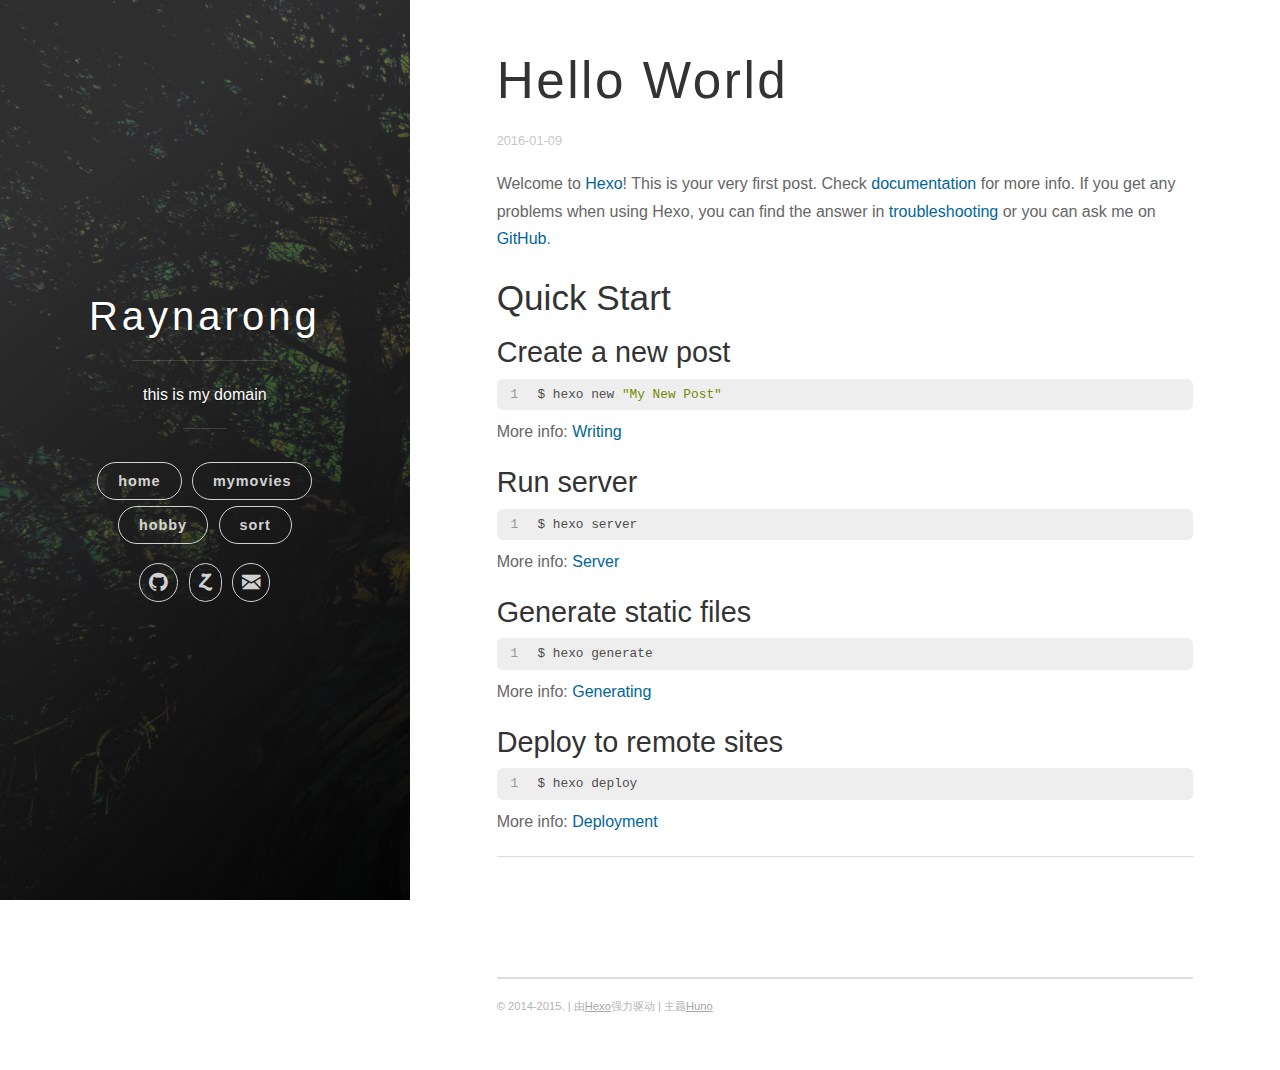
<file: 2016/01/09/hello-world/index.html>
<!DOCTYPE html>
<html>
<head>
    <meta charset="utf-8">
    <meta http-equiv="X-UA-Compatible" content="chrome=1">

    

    <title>
      Hello World | Raynarong 
    </title>

    <meta name="viewport" content="width=device-width, initial-scale=1, maximum-scale=1, user-scalable=no">
    
      <meta name="author" content="Raynarong">
    
    

    <meta name="description" content="Welcome to Hexo! This is your very first post. Check documentation for more info. If you get any problems when using Hexo, you can find the answer in troubleshooting or you can ask me on GitHub.
Quick">
<meta property="og:type" content="article">
<meta property="og:title" content="Hello World | Raynarong">
<meta property="og:url" content="http://www.rayngrong1992.wang/2016/01/09/hello-world/index.html">
<meta property="og:site_name" content="Raynarong">
<meta property="og:description" content="Welcome to Hexo! This is your very first post. Check documentation for more info. If you get any problems when using Hexo, you can find the answer in troubleshooting or you can ask me on GitHub.
Quick">
<meta property="og:updated_time" content="2016-01-09T05:05:17.000Z">
<meta name="twitter:card" content="summary">
<meta name="twitter:title" content="Hello World | Raynarong">
<meta name="twitter:description" content="Welcome to Hexo! This is your very first post. Check documentation for more info. If you get any problems when using Hexo, you can find the answer in troubleshooting or you can ask me on GitHub.
Quick">
    
    
    
      <link rel="icon" type="image/x-icon" href="/favicon.png">
    
    <link rel="stylesheet" href="/css/uno.css" type="text/css">
    <link rel="stylesheet" href="/css/highlight.css" type="text/css">
    <link rel="stylesheet" href="/css/archive.css" type="text/css">

</head>
<body>

    <span class="mobile btn-mobile-menu">
        <i class="icon icon-list btn-mobile-menu__icon"></i>
        <i class="icon icon-x-circle btn-mobile-close__icon hidden"></i>
    </span>

    

<header class="panel-cover panel-cover--collapsed">


  <div class="panel-main">

    <div class="panel-main__inner panel-inverted">
    <div class="panel-main__content">

        

        <h1 class="panel-cover__title panel-title"><a href="/" title="link to homepage">Raynarong</a></h1>
        <hr class="panel-cover__divider" />

        
        <p class="panel-cover__description">
          this is my domain
        </p>
        <hr class="panel-cover__divider panel-cover__divider--secondary" />
        

        <div class="navigation-wrapper">

          <nav class="cover-navigation cover-navigation--primary">
            <ul class="navigation">

              
                
                <li class="navigation__item"><a href="/#blog" title="" class="blog-button">home</a></li>
              
                
                <li class="navigation__item"><a href="http://www.raynarong1992.wang/mymovies.html" title="" class="">mymovies</a></li>
              
                
                <li class="navigation__item"><a href="/about" title="" class="">hobby</a></li>
              
                
                <li class="navigation__item"><a href="/archive" title="" class="">sort</a></li>
              

            </ul>
          </nav>

          <!-- ----------------------------
To add a new social icon simply duplicate one of the list items from below
and change the class in the <i> tag to match the desired social network
and then add your link to the <a>. Here is a full list of social network
classes that you can use:

    icon-social-500px
    icon-social-behance
    icon-social-delicious
    icon-social-designer-news
    icon-social-deviant-art
    icon-social-digg
    icon-social-dribbble
    icon-social-facebook
    icon-social-flickr
    icon-social-forrst
    icon-social-foursquare
    icon-social-github
    icon-social-google-plus
    icon-social-hi5
    icon-social-instagram
    icon-social-lastfm
    icon-social-linkedin
    icon-social-medium
    icon-social-myspace
    icon-social-path
    icon-social-pinterest
    icon-social-rdio
    icon-social-reddit
    icon-social-skype
    icon-social-spotify
    icon-social-stack-overflow
    icon-social-steam
    icon-social-stumbleupon
    icon-social-treehouse
    icon-social-tumblr
    icon-social-twitter
    icon-social-vimeo
    icon-social-xbox
    icon-social-yelp
    icon-social-youtube
    icon-social-zerply
    icon-mail

-------------------------------->

<!-- add social info here -->



<nav class="cover-navigation navigation--social">
  <ul class="navigation">

    
      <!-- Github -->
      <li class="navigation__item">
        <a href="https://github.com/Raynarong" title="Raynarong on GitHub">
          <i class='icon icon-social-github'></i>
          <span class="label">GitHub</span>
        </a>
      </li>
	  
	   <li class="navigation__item">
        <a href="http://weibo.com/raynarong" title="Raynarong's weibo">
          <i class='icon  icon-social-zerply'></i>
          <span class="label">GitHub</span>
        </a>
      </li>
	  
	   <li class="navigation__item">
        <a href="https://mail.google.com/" title="Raynarong's email(Rayanrong1992@gmail.com)">
          <i class='icon icon-mail'></i>
          <span class="label">GitHub</span>
        </a>
      </li>

    

  </ul>
</nav>



        </div>

      </div>

    </div>

    <div class="panel-cover--overlay"></div>
  </div>
</header>

    <div class="content-wrapper">
        <div class="content-wrapper__inner entry">
            

<article class="post-container post-container--single">

  <header class="post-header">
    
    <h1 class="post-title">Hello World</h1>

    

    <div class="post-meta">
      <time datetime="2016-01-09" class="post-meta__date date">2016-01-09</time> 

      <span class="post-meta__tags tags">

          

          

      </span>
    </div>
    
    

  </header>

  <section id="post-content" class="article-content post">
    <p>Welcome to <a href="https://hexo.io/" target="_blank" rel="external">Hexo</a>! This is your very first post. Check <a href="https://hexo.io/docs/" target="_blank" rel="external">documentation</a> for more info. If you get any problems when using Hexo, you can find the answer in <a href="https://hexo.io/docs/troubleshooting.html" target="_blank" rel="external">troubleshooting</a> or you can ask me on <a href="https://github.com/hexojs/hexo/issues" target="_blank" rel="external">GitHub</a>.</p>
<h2 id="Quick_Start"><a href="#Quick_Start" class="headerlink" title="Quick Start"></a>Quick Start</h2><h3 id="Create_a_new_post"><a href="#Create_a_new_post" class="headerlink" title="Create a new post"></a>Create a new post</h3><figure class="highlight bash"><table><tr><td class="gutter"><pre><span class="line">1</span><br></pre></td><td class="code"><pre><span class="line">$ hexo new <span class="string">"My New Post"</span></span><br></pre></td></tr></table></figure>
<p>More info: <a href="https://hexo.io/docs/writing.html" target="_blank" rel="external">Writing</a></p>
<h3 id="Run_server"><a href="#Run_server" class="headerlink" title="Run server"></a>Run server</h3><figure class="highlight bash"><table><tr><td class="gutter"><pre><span class="line">1</span><br></pre></td><td class="code"><pre><span class="line">$ hexo server</span><br></pre></td></tr></table></figure>
<p>More info: <a href="https://hexo.io/docs/server.html" target="_blank" rel="external">Server</a></p>
<h3 id="Generate_static_files"><a href="#Generate_static_files" class="headerlink" title="Generate static files"></a>Generate static files</h3><figure class="highlight bash"><table><tr><td class="gutter"><pre><span class="line">1</span><br></pre></td><td class="code"><pre><span class="line">$ hexo generate</span><br></pre></td></tr></table></figure>
<p>More info: <a href="https://hexo.io/docs/generating.html" target="_blank" rel="external">Generating</a></p>
<h3 id="Deploy_to_remote_sites"><a href="#Deploy_to_remote_sites" class="headerlink" title="Deploy to remote sites"></a>Deploy to remote sites</h3><figure class="highlight bash"><table><tr><td class="gutter"><pre><span class="line">1</span><br></pre></td><td class="code"><pre><span class="line">$ hexo deploy</span><br></pre></td></tr></table></figure>
<p>More info: <a href="https://hexo.io/docs/deployment.html" target="_blank" rel="external">Deployment</a></p>

  </section>

  
  

<section class="post-comments">

    <div class="ds-thread" data-thread-key="2016/01/09/hello-world/"></div>

    <script type="text/javascript">
      var duoshuoQuery = {short_name:"rayna"};
      (function() {
        var ds = document.createElement('script');
        ds.type = 'text/javascript';ds.async = true;
        ds.src = '//static.duoshuo.com/embed.js';
        ds.charset = 'UTF-8';
        (document.getElementsByTagName('head')[0] 
        || document.getElementsByTagName('body')[0]).appendChild(ds);
      })();
    </script> 

</section>


</article>


            <footer class="footer">

    <span class="footer__copyright">&copy; 2014-2015. | 由<a href="https://hexo.io/">Hexo</a>强力驱动 | 主题<a href="https://github.com/someus/huno">Huno</a></span>
    
</footer>
        </div>
    </div>

    <!-- js files -->
    <script src="/js/jquery.min.js"></script>
    <script src="/js/main.js"></script>
    <script src="/js/scale.fix.js"></script>
    

    

    <script type="text/javascript" src="//cdn.mathjax.org/mathjax/latest/MathJax.js?config=TeX-AMS-MML_HTMLorMML"></script>
    <script type="text/javascript"> 
        $(document).ready(function(){
            MathJax.Hub.Config({ 
                tex2jax: {inlineMath: [['[latex]','[/latex]'], ['\\(','\\)']]} 
            });
        });
    </script>


    

    <script src="/js/awesome-toc.min.js"></script>
    <script>
        $(document).ready(function(){
            $.awesome_toc({
                overlay: true,
                contentId: "post-content",
            });
        });
    </script>


    <script>
  (function(i,s,o,g,r,a,m){i['GoogleAnalyticsObject']=r;i[r]=i[r]||function(){
  (i[r].q=i[r].q||[]).push(arguments)},i[r].l=1*new Date();a=s.createElement(o),
  m=s.getElementsByTagName(o)[0];a.async=1;a.src=g;m.parentNode.insertBefore(a,m)
  })(window,document,'script','//www.google-analytics.com/analytics.js','ga');

  ga('create', 'UA-72216470-1', 'auto');
  ga('send', 'pageview');

</script>
    

    <script src="/js/jquery.githubRepoWidget.min.js"></script>


    <!--kill ie6 -->
<!--[if IE 6]>
  <script src="//letskillie6.googlecode.com/svn/trunk/2/zh_CN.js"></script>
<![endif]-->

</body>
</html>
</file>
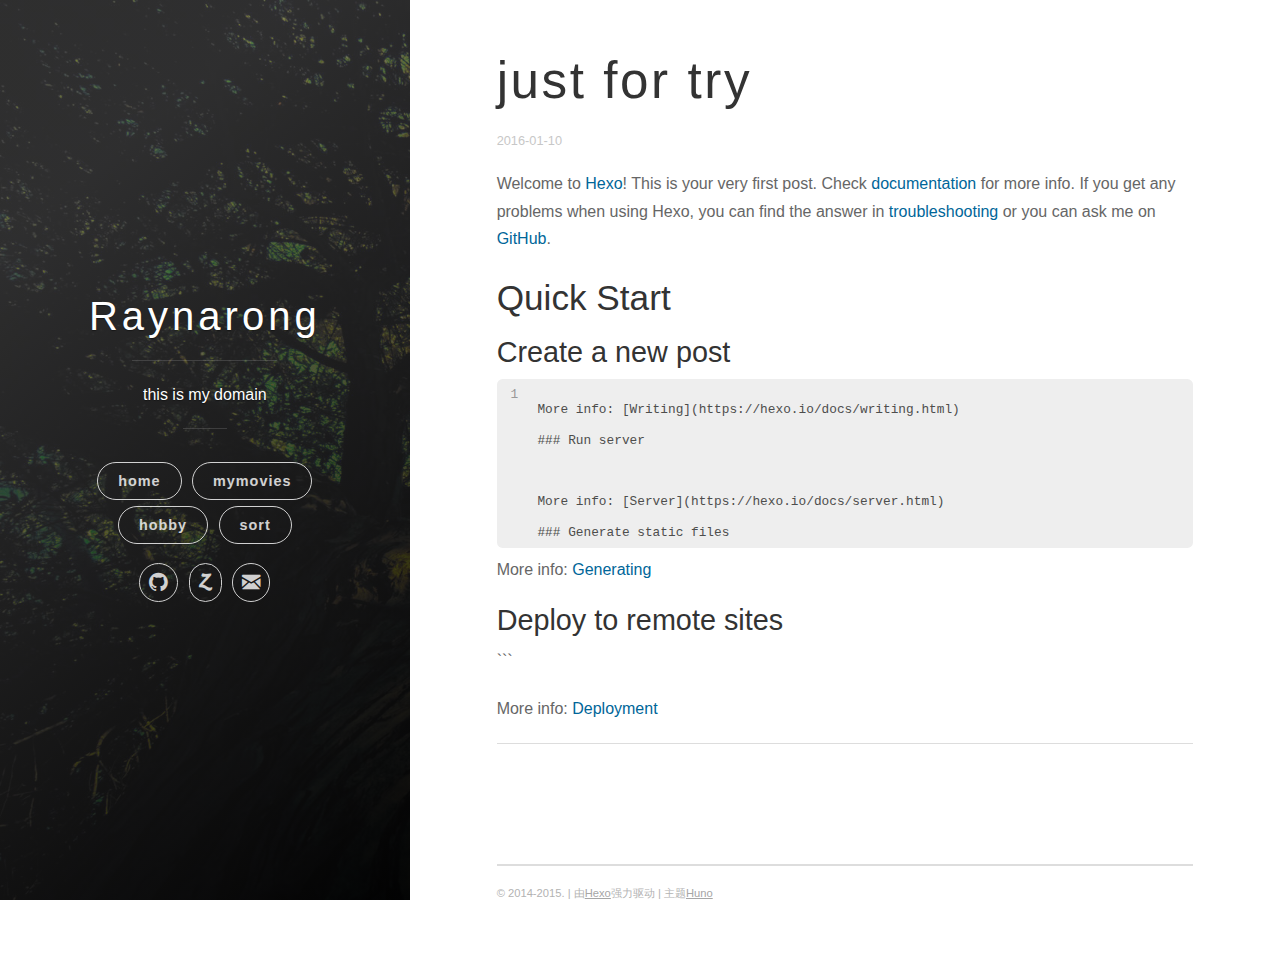
<file: 2016/01/10/just-for-try/index.html>
<!DOCTYPE html>
<html>
<head>
    <meta charset="utf-8">
    <meta http-equiv="X-UA-Compatible" content="chrome=1">

    

    <title>
      just for try | Raynarong 
    </title>

    <meta name="viewport" content="width=device-width, initial-scale=1, maximum-scale=1, user-scalable=no">
    
      <meta name="author" content="Raynarong">
    
    

    <meta name="description" content="Welcome to Hexo! This is your very first post. Check documentation for more info. If you get any problems when using Hexo, you can find the answer in troubleshooting or you can ask me on GitHub.
Quick">
<meta property="og:type" content="article">
<meta property="og:title" content="just for try | Raynarong">
<meta property="og:url" content="http://www.rayngrong1992.wang/2016/01/10/just-for-try/index.html">
<meta property="og:site_name" content="Raynarong">
<meta property="og:description" content="Welcome to Hexo! This is your very first post. Check documentation for more info. If you get any problems when using Hexo, you can find the answer in troubleshooting or you can ask me on GitHub.
Quick">
<meta property="og:updated_time" content="2016-01-10T09:44:34.000Z">
<meta name="twitter:card" content="summary">
<meta name="twitter:title" content="just for try | Raynarong">
<meta name="twitter:description" content="Welcome to Hexo! This is your very first post. Check documentation for more info. If you get any problems when using Hexo, you can find the answer in troubleshooting or you can ask me on GitHub.
Quick">
    
    
    
      <link rel="icon" type="image/x-icon" href="/favicon.png">
    
    <link rel="stylesheet" href="/css/uno.css" type="text/css">
    <link rel="stylesheet" href="/css/highlight.css" type="text/css">
    <link rel="stylesheet" href="/css/archive.css" type="text/css">

</head>
<body>

    <span class="mobile btn-mobile-menu">
        <i class="icon icon-list btn-mobile-menu__icon"></i>
        <i class="icon icon-x-circle btn-mobile-close__icon hidden"></i>
    </span>

    

<header class="panel-cover panel-cover--collapsed">


  <div class="panel-main">

    <div class="panel-main__inner panel-inverted">
    <div class="panel-main__content">

        

        <h1 class="panel-cover__title panel-title"><a href="/" title="link to homepage">Raynarong</a></h1>
        <hr class="panel-cover__divider" />

        
        <p class="panel-cover__description">
          this is my domain
        </p>
        <hr class="panel-cover__divider panel-cover__divider--secondary" />
        

        <div class="navigation-wrapper">

          <nav class="cover-navigation cover-navigation--primary">
            <ul class="navigation">

              
                
                <li class="navigation__item"><a href="/#blog" title="" class="blog-button">home</a></li>
              
                
                <li class="navigation__item"><a href="http://www.raynarong1992.wang/mymovies.html" title="" class="">mymovies</a></li>
              
                
                <li class="navigation__item"><a href="/about" title="" class="">hobby</a></li>
              
                
                <li class="navigation__item"><a href="/archive" title="" class="">sort</a></li>
              

            </ul>
          </nav>

          <!-- ----------------------------
To add a new social icon simply duplicate one of the list items from below
and change the class in the <i> tag to match the desired social network
and then add your link to the <a>. Here is a full list of social network
classes that you can use:

    icon-social-500px
    icon-social-behance
    icon-social-delicious
    icon-social-designer-news
    icon-social-deviant-art
    icon-social-digg
    icon-social-dribbble
    icon-social-facebook
    icon-social-flickr
    icon-social-forrst
    icon-social-foursquare
    icon-social-github
    icon-social-google-plus
    icon-social-hi5
    icon-social-instagram
    icon-social-lastfm
    icon-social-linkedin
    icon-social-medium
    icon-social-myspace
    icon-social-path
    icon-social-pinterest
    icon-social-rdio
    icon-social-reddit
    icon-social-skype
    icon-social-spotify
    icon-social-stack-overflow
    icon-social-steam
    icon-social-stumbleupon
    icon-social-treehouse
    icon-social-tumblr
    icon-social-twitter
    icon-social-vimeo
    icon-social-xbox
    icon-social-yelp
    icon-social-youtube
    icon-social-zerply
    icon-mail

-------------------------------->

<!-- add social info here -->



<nav class="cover-navigation navigation--social">
  <ul class="navigation">

    
      <!-- Github -->
      <li class="navigation__item">
        <a href="https://github.com/Raynarong" title="Raynarong on GitHub">
          <i class='icon icon-social-github'></i>
          <span class="label">GitHub</span>
        </a>
      </li>
	  
	   <li class="navigation__item">
        <a href="http://weibo.com/raynarong" title="Raynarong's weibo">
          <i class='icon  icon-social-zerply'></i>
          <span class="label">GitHub</span>
        </a>
      </li>
	  
	   <li class="navigation__item">
        <a href="https://mail.google.com/" title="Raynarong's email(Rayanrong1992@gmail.com)">
          <i class='icon icon-mail'></i>
          <span class="label">GitHub</span>
        </a>
      </li>

    

  </ul>
</nav>



        </div>

      </div>

    </div>

    <div class="panel-cover--overlay"></div>
  </div>
</header>

    <div class="content-wrapper">
        <div class="content-wrapper__inner entry">
            

<article class="post-container post-container--single">

  <header class="post-header">
    
    <h1 class="post-title">just for try</h1>

    

    <div class="post-meta">
      <time datetime="2016-01-10" class="post-meta__date date">2016-01-10</time> 

      <span class="post-meta__tags tags">

          

          

      </span>
    </div>
    
    

  </header>

  <section id="post-content" class="article-content post">
    <p>Welcome to <a href="https://hexo.io/" target="_blank" rel="external">Hexo</a>! This is your very first post. Check <a href="https://hexo.io/docs/" target="_blank" rel="external">documentation</a> for more info. If you get any problems when using Hexo, you can find the answer in <a href="https://hexo.io/docs/troubleshooting.html" target="_blank" rel="external">troubleshooting</a> or you can ask me on <a href="https://github.com/hexojs/hexo/issues" target="_blank" rel="external">GitHub</a>.</p>
<h2 id="Quick_Start"><a href="#Quick_Start" class="headerlink" title="Quick Start"></a>Quick Start</h2><h3 id="Create_a_new_post"><a href="#Create_a_new_post" class="headerlink" title="Create a new post"></a>Create a new post</h3><figure class="highlight plain"><table><tr><td class="gutter"><pre><span class="line">1</span><br></pre></td><td class="code"><pre><span class="line">&#10;More info: [Writing](https://hexo.io/docs/writing.html)&#10;&#10;### Run server&#10;&#10;&#10;&#10;More info: [Server](https://hexo.io/docs/server.html)&#10;&#10;### Generate static files</span><br></pre></td></tr></table></figure>
<p>More info: <a href="https://hexo.io/docs/generating.html" target="_blank" rel="external">Generating</a></p>
<h3 id="Deploy_to_remote_sites"><a href="#Deploy_to_remote_sites" class="headerlink" title="Deploy to remote sites"></a>Deploy to remote sites</h3><p>```</p>
<p>More info: <a href="https://hexo.io/docs/deployment.html" target="_blank" rel="external">Deployment</a></p>

  </section>

  
  

<section class="post-comments">

    <div class="ds-thread" data-thread-key="2016/01/10/just-for-try/"></div>

    <script type="text/javascript">
      var duoshuoQuery = {short_name:"rayna"};
      (function() {
        var ds = document.createElement('script');
        ds.type = 'text/javascript';ds.async = true;
        ds.src = '//static.duoshuo.com/embed.js';
        ds.charset = 'UTF-8';
        (document.getElementsByTagName('head')[0] 
        || document.getElementsByTagName('body')[0]).appendChild(ds);
      })();
    </script> 

</section>


</article>


            <footer class="footer">

    <span class="footer__copyright">&copy; 2014-2015. | 由<a href="https://hexo.io/">Hexo</a>强力驱动 | 主题<a href="https://github.com/someus/huno">Huno</a></span>
    
</footer>
        </div>
    </div>

    <!-- js files -->
    <script src="/js/jquery.min.js"></script>
    <script src="/js/main.js"></script>
    <script src="/js/scale.fix.js"></script>
    

    

    <script type="text/javascript" src="//cdn.mathjax.org/mathjax/latest/MathJax.js?config=TeX-AMS-MML_HTMLorMML"></script>
    <script type="text/javascript"> 
        $(document).ready(function(){
            MathJax.Hub.Config({ 
                tex2jax: {inlineMath: [['[latex]','[/latex]'], ['\\(','\\)']]} 
            });
        });
    </script>


    

    <script src="/js/awesome-toc.min.js"></script>
    <script>
        $(document).ready(function(){
            $.awesome_toc({
                overlay: true,
                contentId: "post-content",
            });
        });
    </script>


    <script>
  (function(i,s,o,g,r,a,m){i['GoogleAnalyticsObject']=r;i[r]=i[r]||function(){
  (i[r].q=i[r].q||[]).push(arguments)},i[r].l=1*new Date();a=s.createElement(o),
  m=s.getElementsByTagName(o)[0];a.async=1;a.src=g;m.parentNode.insertBefore(a,m)
  })(window,document,'script','//www.google-analytics.com/analytics.js','ga');

  ga('create', 'UA-72216470-1', 'auto');
  ga('send', 'pageview');

</script>
    

    <script src="/js/jquery.githubRepoWidget.min.js"></script>


    <!--kill ie6 -->
<!--[if IE 6]>
  <script src="//letskillie6.googlecode.com/svn/trunk/2/zh_CN.js"></script>
<![endif]-->

</body>
</html>
</file>
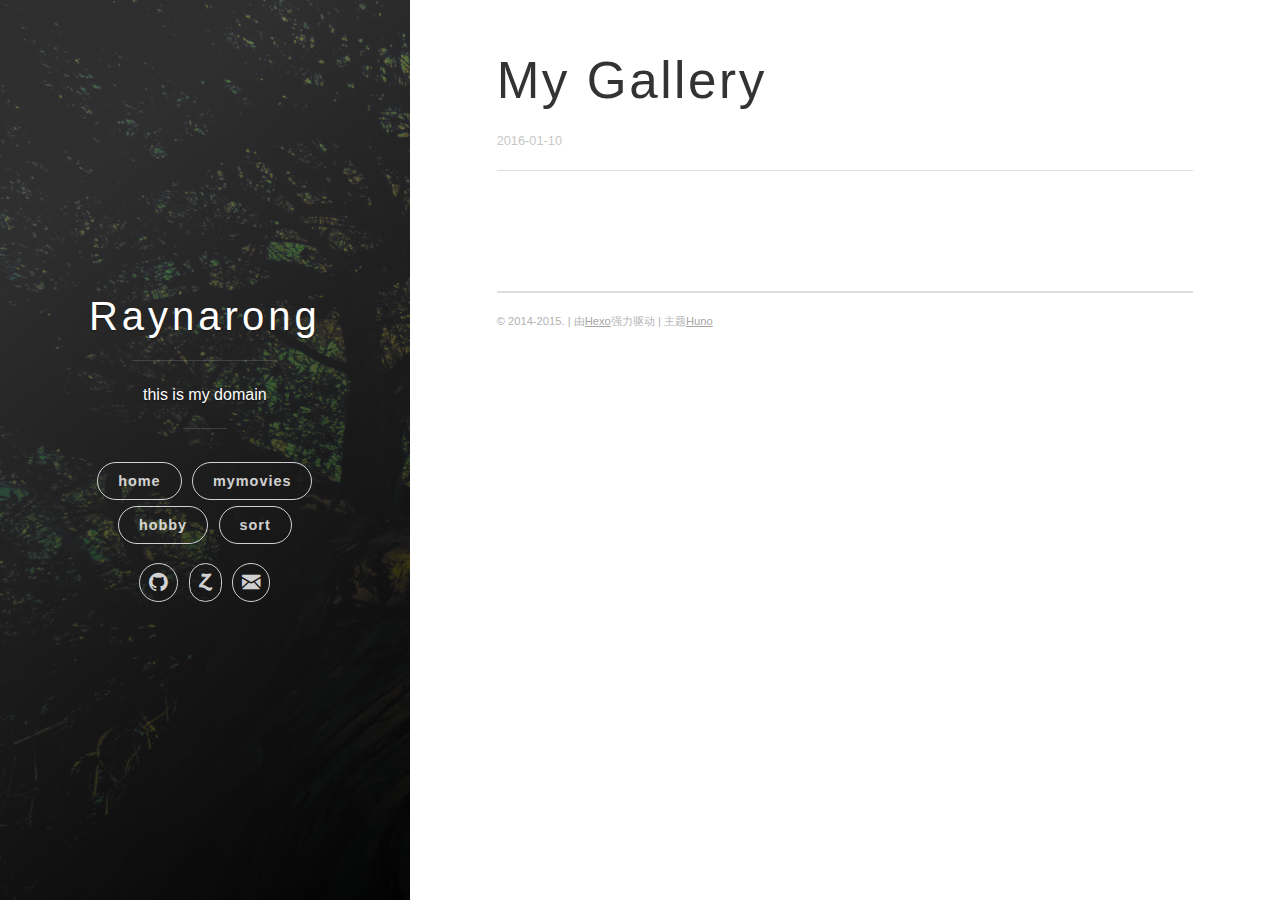
<file: 2016/01/10/My-Gallery/index.html>
<!DOCTYPE html>
<html>
<head>
    <meta charset="utf-8">
    <meta http-equiv="X-UA-Compatible" content="chrome=1">

    

    <title>
      My Gallery | Raynarong 
    </title>

    <meta name="viewport" content="width=device-width, initial-scale=1, maximum-scale=1, user-scalable=no">
    
      <meta name="author" content="Raynarong">
    
    

    <meta name="description">
<meta property="og:type" content="article">
<meta property="og:title" content="My Gallery | Raynarong">
<meta property="og:url" content="http://www.rayngrong1992.wang/2016/01/10/My-Gallery/index.html">
<meta property="og:site_name" content="Raynarong">
<meta property="og:description">
<meta property="og:updated_time" content="2016-01-10T12:05:10.000Z">
<meta name="twitter:card" content="summary">
<meta name="twitter:title" content="My Gallery | Raynarong">
<meta name="twitter:description">
    
    
    
      <link rel="icon" type="image/x-icon" href="/favicon.png">
    
    <link rel="stylesheet" href="/css/uno.css" type="text/css">
    <link rel="stylesheet" href="/css/highlight.css" type="text/css">
    <link rel="stylesheet" href="/css/archive.css" type="text/css">

</head>
<body>

    <span class="mobile btn-mobile-menu">
        <i class="icon icon-list btn-mobile-menu__icon"></i>
        <i class="icon icon-x-circle btn-mobile-close__icon hidden"></i>
    </span>

    

<header class="panel-cover panel-cover--collapsed">


  <div class="panel-main">

    <div class="panel-main__inner panel-inverted">
    <div class="panel-main__content">

        

        <h1 class="panel-cover__title panel-title"><a href="/" title="link to homepage">Raynarong</a></h1>
        <hr class="panel-cover__divider" />

        
        <p class="panel-cover__description">
          this is my domain
        </p>
        <hr class="panel-cover__divider panel-cover__divider--secondary" />
        

        <div class="navigation-wrapper">

          <nav class="cover-navigation cover-navigation--primary">
            <ul class="navigation">

              
                
                <li class="navigation__item"><a href="/#blog" title="" class="blog-button">home</a></li>
              
                
                <li class="navigation__item"><a href="http://www.raynarong1992.wang/mymovies.html" title="" class="">mymovies</a></li>
              
                
                <li class="navigation__item"><a href="/about" title="" class="">hobby</a></li>
              
                
                <li class="navigation__item"><a href="/archive" title="" class="">sort</a></li>
              

            </ul>
          </nav>

          <!-- ----------------------------
To add a new social icon simply duplicate one of the list items from below
and change the class in the <i> tag to match the desired social network
and then add your link to the <a>. Here is a full list of social network
classes that you can use:

    icon-social-500px
    icon-social-behance
    icon-social-delicious
    icon-social-designer-news
    icon-social-deviant-art
    icon-social-digg
    icon-social-dribbble
    icon-social-facebook
    icon-social-flickr
    icon-social-forrst
    icon-social-foursquare
    icon-social-github
    icon-social-google-plus
    icon-social-hi5
    icon-social-instagram
    icon-social-lastfm
    icon-social-linkedin
    icon-social-medium
    icon-social-myspace
    icon-social-path
    icon-social-pinterest
    icon-social-rdio
    icon-social-reddit
    icon-social-skype
    icon-social-spotify
    icon-social-stack-overflow
    icon-social-steam
    icon-social-stumbleupon
    icon-social-treehouse
    icon-social-tumblr
    icon-social-twitter
    icon-social-vimeo
    icon-social-xbox
    icon-social-yelp
    icon-social-youtube
    icon-social-zerply
    icon-mail

-------------------------------->

<!-- add social info here -->



<nav class="cover-navigation navigation--social">
  <ul class="navigation">

    
      <!-- Github -->
      <li class="navigation__item">
        <a href="https://github.com/Raynarong" title="Raynarong on GitHub">
          <i class='icon icon-social-github'></i>
          <span class="label">GitHub</span>
        </a>
      </li>
	  
	   <li class="navigation__item">
        <a href="http://weibo.com/raynarong" title="Raynarong's weibo">
          <i class='icon  icon-social-zerply'></i>
          <span class="label">GitHub</span>
        </a>
      </li>
	  
	   <li class="navigation__item">
        <a href="https://mail.google.com/" title="Raynarong's email(Rayanrong1992@gmail.com)">
          <i class='icon icon-mail'></i>
          <span class="label">GitHub</span>
        </a>
      </li>

    

  </ul>
</nav>



        </div>

      </div>

    </div>

    <div class="panel-cover--overlay"></div>
  </div>
</header>

    <div class="content-wrapper">
        <div class="content-wrapper__inner entry">
            

<article class="post-container post-container--single">

  <header class="post-header">
    
    <h1 class="post-title">My Gallery</h1>

    

    <div class="post-meta">
      <time datetime="2016-01-10" class="post-meta__date date">2016-01-10</time> 

      <span class="post-meta__tags tags">

          

          

      </span>
    </div>
    
    

  </header>

  <section id="post-content" class="article-content post">
    
  </section>

  
  

<section class="post-comments">

    <div class="ds-thread" data-thread-key="2016/01/10/My-Gallery/"></div>

    <script type="text/javascript">
      var duoshuoQuery = {short_name:"rayna"};
      (function() {
        var ds = document.createElement('script');
        ds.type = 'text/javascript';ds.async = true;
        ds.src = '//static.duoshuo.com/embed.js';
        ds.charset = 'UTF-8';
        (document.getElementsByTagName('head')[0] 
        || document.getElementsByTagName('body')[0]).appendChild(ds);
      })();
    </script> 

</section>


</article>


            <footer class="footer">

    <span class="footer__copyright">&copy; 2014-2015. | 由<a href="https://hexo.io/">Hexo</a>强力驱动 | 主题<a href="https://github.com/someus/huno">Huno</a></span>
    
</footer>
        </div>
    </div>

    <!-- js files -->
    <script src="/js/jquery.min.js"></script>
    <script src="/js/main.js"></script>
    <script src="/js/scale.fix.js"></script>
    

    

    <script type="text/javascript" src="//cdn.mathjax.org/mathjax/latest/MathJax.js?config=TeX-AMS-MML_HTMLorMML"></script>
    <script type="text/javascript"> 
        $(document).ready(function(){
            MathJax.Hub.Config({ 
                tex2jax: {inlineMath: [['[latex]','[/latex]'], ['\\(','\\)']]} 
            });
        });
    </script>


    

    <script src="/js/awesome-toc.min.js"></script>
    <script>
        $(document).ready(function(){
            $.awesome_toc({
                overlay: true,
                contentId: "post-content",
            });
        });
    </script>


    <script>
  (function(i,s,o,g,r,a,m){i['GoogleAnalyticsObject']=r;i[r]=i[r]||function(){
  (i[r].q=i[r].q||[]).push(arguments)},i[r].l=1*new Date();a=s.createElement(o),
  m=s.getElementsByTagName(o)[0];a.async=1;a.src=g;m.parentNode.insertBefore(a,m)
  })(window,document,'script','//www.google-analytics.com/analytics.js','ga');

  ga('create', 'UA-72216470-1', 'auto');
  ga('send', 'pageview');

</script>
    

    <script src="/js/jquery.githubRepoWidget.min.js"></script>


    <!--kill ie6 -->
<!--[if IE 6]>
  <script src="//letskillie6.googlecode.com/svn/trunk/2/zh_CN.js"></script>
<![endif]-->

</body>
</html>
</file>
<file: css/highlight.css>
.article-content pre,
.article-content .highlight,
.article-content .highlight pre {
  background: #eee;
  margin: 0.5em 0;
  padding: 0.5em 2%;
  color: #4d4d4c;
  line-height: 1.2;
  font-size: 0.8em;
  -webkit-border-radius: 0.35em;
  border-radius: 0.35em;
  word-wrap: break-word;
}
@media phone {
  .article-content pre,
  .article-content .highlight,
  .article-content .highlight pre {
    font-size: 0.9em;
  }
}
.article-content .highlight .gutter pre,
.article-content .gist .gist-file .gist-data .line-numbers {
  color: #999;
  font-size: 0.8em;
}
@media phone {
  .article-content .highlight .gutter pre,
  .article-content .gist .gist-file .gist-data .line-numbers {
    font-size: 0.9em;
    line-height: 1.2;
  }
}
.article-content pre {
  font-family: Consolas, Menlo, Monaco, Lucida Console, Liberation Mono, DejaVu Sans Mono, Bitstream Vera Sans Mono, Courier New, monospace, serif;
}
.article-content .highlight {
  overflow: auto;
  font-size: 1em;
}
@media phone {
  .article-content .highlight {
    font-size: 0.9em;
  }
}
.article-content .highlight pre {
  border: none;
  margin: 0;
  padding: 0;
}
.article-content .highlight table {
  margin: 0;
  width: auto;
}
.article-content .highlight td {
  border: none;
  padding: 0;
}
.article-content .highlight figcaption {
  font-size: 0.85em;
  text-align: left;
  color: #8e908c;
  line-height: 1em;
  padding: 0.5em 0;
  margin-bottom: 0.5em;
}
.article-content .highlight figcaption a {
  float: right;
}
.article-content .highlight .gutter pre {
  text-align: right;
  padding-right: 1.5em;
}
.article-content .highlight .line {
  height: 20px;
}
.article-content .gist {
  margin: 0.5em 0;
  background: #eee;
  padding: 1em 2%;
  -webkit-border-radius: 0.35em;
  border-radius: 0.35em;
}
.article-content .gist .gist-file {
  border: none;
  font-family: Consolas, Menlo, Monaco, Lucida Console, Liberation Mono, DejaVu Sans Mono, Bitstream Vera Sans Mono, Courier New, monospace, serif;
  margin: 0;
}
.article-content .gist .gist-file .gist-data {
  background: none;
  border: none;
}
.article-content .gist .gist-file .gist-data .line-numbers {
  background: none;
  border: none;
  padding: 0 1.5em 0 0;
}
.article-content .gist .gist-file .gist-data .line-data {
  padding: 0 !important;
}
.article-content .gist .gist-file .highlight {
  margin: 0;
  padding: 0;
  border: none;
  background: #eee;
}
.article-content .gist .gist-file .gist-meta {
  background: #eee;
  color: #8e908c;
  font: 0.85em font-serif;
  text-shadow: 0 0;
  padding: 0;
  margin-top: 1em;
}
.article-content .gist .gist-file .gist-meta a {
  color: color-blue;
  font-weight: normal;
}
.article-content .gist .gist-file .gist-meta a:hover {
  color: color-theme;
}
pre .comment,
pre .title {
  color: #8e908c;
}
pre .variable,
pre .attribute,
pre .tag,
pre .regexp,
pre .ruby .constant,
pre .xml .tag .title,
pre .xml .pi,
pre .xml .doctype,
pre .html .doctype,
pre .css .id,
pre .css .class,
pre .css .pseudo {
  color: #c82829;
}
pre .number,
pre .preprocessor,
pre .built_in,
pre .literal,
pre .params,
pre .constant {
  color: #f5871f;
}
pre .class,
pre .ruby .class .title,
pre .css .rules .attribute {
  color: #718c00;
}
pre .string,
pre .value,
pre .inheritance,
pre .header,
pre .ruby .symbol,
pre .xml .cdata {
  color: #718c00;
}
pre .css .hexcolor {
  color: #3e999f;
}
pre .function,
pre .python .decorator,
pre .python .title,
pre .ruby .function .title,
pre .ruby .title .keyword,
pre .perl .sub,
pre .javascript .title,
pre .coffeescript .title {
  color: #4271ae;
}
pre .keyword,
pre .javascript .function {
  color: #8959a8;
}
</file>
<file: css/archive.css>
.archive-meta h3 {
    line-height: 2.0;
}

.archive-meta sup {
    font-size: 10px;
    -moz-border-radius: 5px; 
    -webkit-border-radius: 5px; 
    border-radius: 5px;
    background: #ddd none repeat scroll 0 0;
    vertical-align: top;
}

.archive-meta span {
    margin-right: 20px;
}

.archive-meta .archive-list-count::before {
    content: " (";
}

.archive-meta .archive-list-count::after {
    content: ")";
}
</file>
<file: css/uno.css>
/*@import 'http://fonts.googleapis.com/css?family=Raleway:400,700|Roboto+Slab:300,400)';*/

/* http://meyerweb.com/eric/tools/css/reset/
   v2.0 | 20110126
   License: none (public domain)
*/
@import url(../css/animate.css);
html, body, div, span, applet, object, iframe, h1, h2, h3, h4, h5, h6, p, blockquote, pre, a, abbr, acronym, address, big, cite, code, del, dfn, em, img, ins, kbd, q, s, samp, small, strike, strong, sub, sup, tt, var, b, u, i, center, dl, dt, dd, ol, ul, li, fieldset, form, label, legend, table, caption, tbody, tfoot, thead, tr, th, td, article, aside, canvas, details, embed, figure, figcaption, footer, header, hgroup, menu, nav, output, ruby, section, summary, time, mark, audio, video {
  margin: 0;
  padding: 0;
  border: 0;
  font-size: 100%;
  font: inherit;
  vertical-align: baseline; }

/* HTML5 display-role reset for older browsers */
article, aside, details, figcaption, figure, footer, header, hgroup, menu, nav, section {
  display: block; }

body {
  line-height: 1; }

ol, ul {
  list-style: none; }

blockquote, q {
  quotes: none; }

blockquote:before, blockquote:after {
  content: '';
  content: none; }

q:before, q:after {
  content: '';
  content: none; }



body {
  width: 100%;
  *zoom: 1; }
  body:before, body:after {
    content: "";
    display: table; }
  body:after {
    clear: both; }

/*
 * Foundation Icons v 3.0
 * Made by ZURB 2013 http://zurb.com/playground/foundation-icon-fonts-3
 * MIT License
 */
@font-face {
  font-family: "foundation-icons";
  src: url("../fonts/foundation-icons/foundation-icons.eot");
  src: url("../fonts/foundation-icons/foundation-icons.eot?#iefix") format("embedded-opentype"), url("../fonts/foundation-icons/foundation-icons.woff") format("woff"), url("../fonts/foundation-icons/foundation-icons.ttf") format("truetype"), url("../fonts/foundation-icons/foundation-icons.svg#fontcustom") format("svg");
  font-weight: normal;
  font-style: normal; }
.icon:before {
  font-family: "foundation-icons";
  font-style: normal;
  font-weight: normal;
  font-variant: normal;
  text-transform: none;
  line-height: 1;
  -webkit-font-smoothing: antialiased;
  display: inline-block;
  text-decoration: inherit; }

.icon-address-book:before {
  content: "\f100"; }

.icon-alert:before {
  content: "\f101"; }

.icon-align-center:before {
  content: "\f102"; }

.icon-align-justify:before {
  content: "\f103"; }

.icon-align-left:before {
  content: "\f104"; }

.icon-align-right:before {
  content: "\f105"; }

.icon-anchor:before {
  content: "\f106"; }

.icon-annotate:before {
  content: "\f107"; }

.icon-archive:before {
  content: "\f108"; }

.icon-arrow-down:before {
  content: "\f109"; }

.icon-arrow-left:before {
  content: "\f10a"; }

.icon-arrow-right:before {
  content: "\f10b"; }

.icon-arrow-up:before {
  content: "\f10c"; }

.icon-arrows-compress:before {
  content: "\f10d"; }

.icon-arrows-expand:before {
  content: "\f10e"; }

.icon-arrows-in:before {
  content: "\f10f"; }

.icon-arrows-out:before {
  content: "\f110"; }

.icon-asl:before {
  content: "\f111"; }

.icon-asterisk:before {
  content: "\f112"; }

.icon-at-sign:before {
  content: "\f113"; }

.icon-background-color:before {
  content: "\f114"; }

.icon-battery-empty:before {
  content: "\f115"; }

.icon-battery-full:before {
  content: "\f116"; }

.icon-battery-half:before {
  content: "\f117"; }

.icon-bitcoin-circle:before {
  content: "\f118"; }

.icon-bitcoin:before {
  content: "\f119"; }

.icon-blind:before {
  content: "\f11a"; }

.icon-bluetooth:before {
  content: "\f11b"; }

.icon-bold:before {
  content: "\f11c"; }

.icon-book-bookmark:before {
  content: "\f11d"; }

.icon-book:before {
  content: "\f11e"; }

.icon-bookmark:before {
  content: "\f11f"; }

.icon-braille:before {
  content: "\f120"; }

.icon-burst-new:before {
  content: "\f121"; }

.icon-burst-sale:before {
  content: "\f122"; }

.icon-burst:before {
  content: "\f123"; }

.icon-calendar:before {
  content: "\f124"; }

.icon-camera:before {
  content: "\f125"; }

.icon-check:before {
  content: "\f126"; }

.icon-checkbox:before {
  content: "\f127"; }

.icon-clipboard-notes:before {
  content: "\f128"; }

.icon-clipboard-pencil:before {
  content: "\f129"; }

.icon-clipboard:before {
  content: "\f12a"; }

.icon-clock:before {
  content: "\f12b"; }

.icon-closed-caption:before {
  content: "\f12c"; }

.icon-cloud:before {
  content: "\f12d"; }

.icon-comment-minus:before {
  content: "\f12e"; }

.icon-comment-quotes:before {
  content: "\f12f"; }

.icon-comment-video:before {
  content: "\f130"; }

.icon-comment:before {
  content: "\f131"; }

.icon-comments:before {
  content: "\f132"; }

.icon-compass:before {
  content: "\f133"; }

.icon-contrast:before {
  content: "\f134"; }

.icon-credit-card:before {
  content: "\f135"; }

.icon-crop:before {
  content: "\f136"; }

.icon-crown:before {
  content: "\f137"; }

.icon-css3:before {
  content: "\f138"; }

.icon-database:before {
  content: "\f139"; }

.icon-die-five:before {
  content: "\f13a"; }

.icon-die-four:before {
  content: "\f13b"; }

.icon-die-one:before {
  content: "\f13c"; }

.icon-die-six:before {
  content: "\f13d"; }

.icon-die-three:before {
  content: "\f13e"; }

.icon-die-two:before {
  content: "\f13f"; }

.icon-dislike:before {
  content: "\f140"; }

.icon-dollar-bill:before {
  content: "\f141"; }

.icon-dollar:before {
  content: "\f142"; }

.icon-download:before {
  content: "\f143"; }

.icon-eject:before {
  content: "\f144"; }

.icon-elevator:before {
  content: "\f145"; }

.icon-euro:before {
  content: "\f146"; }

.icon-eye:before {
  content: "\f147"; }

.icon-fast-forward:before {
  content: "\f148"; }

.icon-female-symbol:before {
  content: "\f149"; }

.icon-female:before {
  content: "\f14a"; }

.icon-filter:before {
  content: "\f14b"; }

.icon-first-aid:before {
  content: "\f14c"; }

.icon-flag:before {
  content: "\f14d"; }

.icon-folder-add:before {
  content: "\f14e"; }

.icon-folder-lock:before {
  content: "\f14f"; }

.icon-folder:before {
  content: "\f150"; }

.icon-foot:before {
  content: "\f151"; }

.icon-foundation:before {
  content: "\f152"; }

.icon-graph-bar:before {
  content: "\f153"; }

.icon-graph-horizontal:before {
  content: "\f154"; }

.icon-graph-pie:before {
  content: "\f155"; }

.icon-graph-trend:before {
  content: "\f156"; }

.icon-guide-dog:before {
  content: "\f157"; }

.icon-hearing-aid:before {
  content: "\f158"; }

.icon-heart:before {
  content: "\f159"; }

.icon-home:before {
  content: "\f15a"; }

.icon-html5:before {
  content: "\f15b"; }

.icon-indent-less:before {
  content: "\f15c"; }

.icon-indent-more:before {
  content: "\f15d"; }

.icon-info:before {
  content: "\f15e"; }

.icon-italic:before {
  content: "\f15f"; }

.icon-key:before {
  content: "\f160"; }

.icon-laptop:before {
  content: "\f161"; }

.icon-layout:before {
  content: "\f162"; }

.icon-lightbulb:before {
  content: "\f163"; }

.icon-like:before {
  content: "\f164"; }

.icon-link:before {
  content: "\f165"; }

.icon-list-bullet:before {
  content: "\f166"; }

.icon-list-number:before {
  content: "\f167"; }

.icon-list-thumbnails:before {
  content: "\f168"; }

.icon-list:before {
  content: "\f169"; }

.icon-lock:before {
  content: "\f16a"; }

.icon-loop:before {
  content: "\f16b"; }

.icon-magnifying-glass:before {
  content: "\f16c"; }

.icon-mail:before {
  content: "\f16d"; }

.icon-male-female:before {
  content: "\f16e"; }

.icon-male-symbol:before {
  content: "\f16f"; }

.icon-male:before {
  content: "\f170"; }

.icon-map:before {
  content: "\f171"; }

.icon-marker:before {
  content: "\f172"; }

.icon-megaphone:before {
  content: "\f173"; }

.icon-microphone:before {
  content: "\f174"; }

.icon-minus-circle:before {
  content: "\f175"; }

.icon-minus:before {
  content: "\f176"; }

.icon-mobile-signal:before {
  content: "\f177"; }

.icon-mobile:before {
  content: "\f178"; }

.icon-monitor:before {
  content: "\f179"; }

.icon-mountains:before {
  content: "\f17a"; }

.icon-music:before {
  content: "\f17b"; }

.icon-next:before {
  content: "\f17c"; }

.icon-no-dogs:before {
  content: "\f17d"; }

.icon-no-smoking:before {
  content: "\f17e"; }

.icon-page-add:before {
  content: "\f17f"; }

.icon-page-copy:before {
  content: "\f180"; }

.icon-page-csv:before {
  content: "\f181"; }

.icon-page-delete:before {
  content: "\f182"; }

.icon-page-doc:before {
  content: "\f183"; }

.icon-page-edit:before {
  content: "\f184"; }

.icon-page-export-csv:before {
  content: "\f185"; }

.icon-page-export-doc:before {
  content: "\f186"; }

.icon-page-export-pdf:before {
  content: "\f187"; }

.icon-page-export:before {
  content: "\f188"; }

.icon-page-filled:before {
  content: "\f189"; }

.icon-page-multiple:before {
  content: "\f18a"; }

.icon-page-pdf:before {
  content: "\f18b"; }

.icon-page-remove:before {
  content: "\f18c"; }

.icon-page-search:before {
  content: "\f18d"; }

.icon-page:before {
  content: "\f18e"; }

.icon-paint-bucket:before {
  content: "\f18f"; }

.icon-paperclip:before {
  content: "\f190"; }

.icon-pause:before {
  content: "\f191"; }

.icon-paw:before {
  content: "\f192"; }

.icon-paypal:before {
  content: "\f193"; }

.icon-pencil:before {
  content: "\f194"; }

.icon-photo:before {
  content: "\f195"; }

.icon-play-circle:before {
  content: "\f196"; }

.icon-play-video:before {
  content: "\f197"; }

.icon-play:before {
  content: "\f198"; }

.icon-plus:before {
  content: "\f199"; }

.icon-pound:before {
  content: "\f19a"; }

.icon-power:before {
  content: "\f19b"; }

.icon-previous:before {
  content: "\f19c"; }

.icon-price-tag:before {
  content: "\f19d"; }

.icon-pricetag-multiple:before {
  content: "\f19e"; }

.icon-print:before {
  content: "\f19f"; }

.icon-prohibited:before {
  content: "\f1a0"; }

.icon-projection-screen:before {
  content: "\f1a1"; }

.icon-puzzle:before {
  content: "\f1a2"; }

.icon-quote:before {
  content: "\f1a3"; }

.icon-record:before {
  content: "\f1a4"; }

.icon-refresh:before {
  content: "\f1a5"; }

.icon-results-demographics:before {
  content: "\f1a6"; }

.icon-results:before {
  content: "\f1a7"; }

.icon-rewind-ten:before {
  content: "\f1a8"; }

.icon-rewind:before {
  content: "\f1a9"; }

.icon-rss:before {
  content: "\f1aa"; }

.icon-safety-cone:before {
  content: "\f1ab"; }

.icon-save:before {
  content: "\f1ac"; }

.icon-share:before {
  content: "\f1ad"; }

.icon-sheriff-badge:before {
  content: "\f1ae"; }

.icon-shield:before {
  content: "\f1af"; }

.icon-shopping-bag:before {
  content: "\f1b0"; }

.icon-shopping-cart:before {
  content: "\f1b1"; }

.icon-shuffle:before {
  content: "\f1b2"; }

.icon-skull:before {
  content: "\f1b3"; }

.icon-social-500px:before {
  content: "\f1b4"; }

.icon-social-adobe:before {
  content: "\f1b5"; }

.icon-social-amazon:before {
  content: "\f1b6"; }

.icon-social-android:before {
  content: "\f1b7"; }

.icon-social-apple:before {
  content: "\f1b8"; }

.icon-social-behance:before {
  content: "\f1b9"; }

.icon-social-bing:before {
  content: "\f1ba"; }

.icon-social-blogger:before {
  content: "\f1bb"; }

.icon-social-delicious:before {
  content: "\f1bc"; }

.icon-social-designer-news:before {
  content: "\f1bd"; }

.icon-social-deviant-art:before {
  content: "\f1be"; }

.icon-social-digg:before {
  content: "\f1bf"; }

.icon-social-dribbble:before {
  content: "\f1c0"; }

.icon-social-drive:before {
  content: "\f1c1"; }

.icon-social-dropbox:before {
  content: "\f1c2"; }

.icon-social-evernote:before {
  content: "\f1c3"; }

.icon-social-facebook:before {
  content: "\f1c4"; }

.icon-social-flickr:before {
  content: "\f1c5"; }

.icon-social-forrst:before {
  content: "\f1c6"; }

.icon-social-foursquare:before {
  content: "\f1c7"; }

.icon-social-game-center:before {
  content: "\f1c8"; }

.icon-social-github:before {
  content: "\f1c9"; }

.icon-social-google-plus:before {
  content: "\f1ca"; }

.icon-social-hacker-news:before {
  content: "\f1cb"; }

.icon-social-hi5:before {
  content: "\f1cc"; }

.icon-social-instagram:before {
  content: "\f1cd"; }

.icon-social-joomla:before {
  content: "\f1ce"; }

.icon-social-lastfm:before {
  content: "\f1cf"; }

.icon-social-linkedin:before {
  content: "\f1d0"; }

.icon-social-medium:before {
  content: "\f1d1"; }

.icon-social-myspace:before {
  content: "\f1d2"; }

.icon-social-orkut:before {
  content: "\f1d3"; }

.icon-social-path:before {
  content: "\f1d4"; }

.icon-social-picasa:before {
  content: "\f1d5"; }

.icon-social-pinterest:before {
  content: "\f1d6"; }

.icon-social-rdio:before {
  content: "\f1d7"; }

.icon-social-reddit:before {
  content: "\f1d8"; }

.icon-social-skillshare:before {
  content: "\f1d9"; }

.icon-social-skype:before {
  content: "\f1da"; }

.icon-social-smashing-mag:before {
  content: "\f1db"; }

.icon-social-snapchat:before {
  content: "\f1dc"; }

.icon-social-spotify:before {
  content: "\f1dd"; }

.icon-social-squidoo:before {
  content: "\f1de"; }

.icon-social-stack-overflow:before {
  content: "\f1df"; }

.icon-social-steam:before {
  content: "\f1e0"; }

.icon-social-stumbleupon:before {
  content: "\f1e1"; }

.icon-social-treehouse:before {
  content: "\f1e2"; }

.icon-social-tumblr:before {
  content: "\f1e3"; }

.icon-social-twitter:before {
  content: "\f1e4"; }

.icon-social-vimeo:before {
  content: "\f1e5"; }

.icon-social-windows:before {
  content: "\f1e6"; }

.icon-social-xbox:before {
  content: "\f1e7"; }

.icon-social-yahoo:before {
  content: "\f1e8"; }

.icon-social-yelp:before {
  content: "\f1e9"; }

.icon-social-youtube:before {
  content: "\f1ea"; }

.icon-social-zerply:before {
  content: "\f1eb"; }

.icon-social-zurb:before {
  content: "\f1ec"; }

.icon-sound:before {
  content: "\f1ed"; }

.icon-star:before {
  content: "\f1ee"; }

.icon-stop:before {
  content: "\f1ef"; }

.icon-strikethrough:before {
  content: "\f1f0"; }

.icon-subscript:before {
  content: "\f1f1"; }

.icon-superscript:before {
  content: "\f1f2"; }

.icon-tablet-landscape:before {
  content: "\f1f3"; }

.icon-tablet-portrait:before {
  content: "\f1f4"; }

.icon-target-two:before {
  content: "\f1f5"; }

.icon-target:before {
  content: "\f1f6"; }

.icon-telephone-accessible:before {
  content: "\f1f7"; }

.icon-telephone:before {
  content: "\f1f8"; }

.icon-text-color:before {
  content: "\f1f9"; }

.icon-thumbnails:before {
  content: "\f1fa"; }

.icon-ticket:before {
  content: "\f1fb"; }

.icon-torso-business:before {
  content: "\f1fc"; }

.icon-torso-female:before {
  content: "\f1fd"; }

.icon-torso:before {
  content: "\f1fe"; }

.icon-torsos-all-female:before {
  content: "\f1ff"; }

.icon-torsos-all:before {
  content: "\f200"; }

.icon-torsos-female-male:before {
  content: "\f201"; }

.icon-torsos-male-female:before {
  content: "\f202"; }

.icon-torsos:before {
  content: "\f203"; }

.icon-trash:before {
  content: "\f204"; }

.icon-trees:before {
  content: "\f205"; }

.icon-trophy:before {
  content: "\f206"; }

.icon-underline:before {
  content: "\f207"; }

.icon-universal-access:before {
  content: "\f208"; }

.icon-unlink:before {
  content: "\f209"; }

.icon-unlock:before {
  content: "\f20a"; }

.icon-upload-cloud:before {
  content: "\f20b"; }

.icon-upload:before {
  content: "\f20c"; }

.icon-usb:before {
  content: "\f20d"; }

.icon-video:before {
  content: "\f20e"; }

.icon-volume-none:before {
  content: "\f20f"; }

.icon-volume-strike:before {
  content: "\f210"; }

.icon-volume:before {
  content: "\f211"; }

.icon-web:before {
  content: "\f212"; }

.icon-wheelchair:before {
  content: "\f213"; }

.icon-widget:before {
  content: "\f214"; }

.icon-wrench:before {
  content: "\f215"; }

.icon-x-circle:before {
  content: "\f216"; }

.icon-x:before {
  content: "\f217"; }

.icon-yen:before {
  content: "\f218"; }

.icon-zoom-in:before {
  content: "\f219"; }

.icon-zoom-out:before {
  content: "\f21a"; }

html, body {
  height: 100%; }

html {
  height: 100%;
  max-height: 100%; }

body {
  /*font-family: "Raleway", sans-serif;*/
  font-family:  "Raleway",Verdana,sans-serif,宋体, serif, "Droid Serif", Helvetica Neue, Helvetica, Arial;
  font-size: 1em;
  color: #666666; }

::selection {
  background: #fae3df; }

::-moz-selection {
  background: #fae3df; }

a {
  text-decoration: none;
  color: #006699; }
  a:hover {
    color: green;
    -o-transition: .5s;
    -ms-transition: .5s;
    -moz-transition: .5s;
    -webkit-transition: .5s; }

h1,
h2,
h3,
h4,
h5,
h5 {
  margin-top: .8em;
  margin-bottom: .4em;
  /*font-family: "Roboto Slab", serif;*/
  font-family: "Raleway",Verdana,sans-serif,宋体, serif, "Droid Serif", Helvetica Neue, Helvetica, Arial;
  font-weight: lighter;
  color: #333333;
  -webkit-font-smoothing: antialiased; }

h1 {
  margin-top: 0;
  font-size: 3.2em;
  line-height: 1.2em;
  letter-spacing: .05em; }

h2 {
  font-size: 2.2em; }

h3 {
  font-size: 1.8em; }

h4 {
  font-size: 1.4em; }

h4 {
  font-size: 1.2em; }

h5 {
  font-size: 1em; }

p {
  margin-bottom: 1.3em;
  line-height: 1.7em; }

strong {
  font-weight: bold; }

em {
  font-style: italic; }

blockquote {
  margin: 1em 0;
  padding: 1em 0;
  background: #f8f8f8;
  border: 1px solid #eeeeee;
  border-radius: 3px;
  /*font-family: "Roboto Slab", serif;*/
  font-family:  "Raleway",Verdana,sans-serif,宋体, serif, "Droid Serif", Helvetica Neue, Helvetica, Arial;
  font-weight: lighter;
  font-style: italic;
  font-size: 1.0em;
  /*text-align: center;*/ }
  blockquote p:last-child {
    margin-bottom: 0; }

ol, ul {
  margin: 0 0 1.3em 2.5em; }
  ol li, ul li {
    margin: 0 0 .2em 0;
    line-height: 1.6em; }
  ol ol, ol ul, ul ol, ul ul {
    margin: .1em 0 .2em 2em; }

ol {
  list-style-type: decimal; }

ul {
  list-style-type: disc; }

code {
  padding: 2px 4px;
  background-color: #f8f8f8;
  color: #d14;
  border: none;
  word-wrap: break-word;
  border-radius: 3px;
  font-family: Consolas, Menlo, Monaco, Lucida Console, Liberation Mono, DejaVu Sans Mono, Bitstream Vera Sans Mono, Courier New, monospace, serif;
  font-size: .85em; }


.date,
.time,
.author,
.tags {
  font-size: .8em;
  color: #c7c7c7; }
  .date a,
  .time a,
  .author a,
  .tags a {
    color: #666666; }
    .date a:hover,
    .time a:hover,
    .author a:hover,
    .tags a:hover {
      color: #006699; }

.excerpt {
  margin: 0;
  font-size: .9em;
  color: #999999; }

.intro {
  font-family: "Roboto Slab", serif;
  font-size: 1.2em;
  font-weight: lighter;
  color: #999999; }

.block-heading {
  display: inline;
  float: left;
  width: 940px;
  margin: 0 10px;
  position: relative;
  bottom: -15px;
  font-size: .8em;
  font-weight: bold;
  text-align: center;
  text-transform: uppercase;
  letter-spacing: 1px; }

.label {
  position: relative;
  display: inline-block;
  padding: 8px 18px 9px 18px;
  background: #006699;
  border-radius: 3px;
  text-align: center;
  color: #FFF; }

.container {
  position: relative;
  z-index: 500;
  width: 940px;
  margin: 0 auto; }

.content-wrapper {
  z-index: 800;
  width: 68%;
  max-width: 960px;
  margin-left: 32%; }

.content-wrapper__inner {
  margin: 0 10%;
  padding: 50px 0; }

.footer {
  display: block;
  padding: 2em 0 0 0;
  border-top: 2px solid #dddddd;
  font-size: .7em;
  color: #b3b3b3; }

.footer__copyright {
  display: block;
  margin-bottom: .7em; }
  .footer__copyright a {
    color: #a6a6a6;
    text-decoration: underline; }
    .footer__copyright a:hover {
      color: #006699; }

.avatar,
.logo {
  border-radius: 50%;
  border: 3px solid #FFF;
  box-shadow: 0 0 1px 1px rgba(0, 0, 0, 0.3); }

hr {
  border: none; }

.section-title__divider {
  width: 30%;
  margin: 2.2em 0 2.1em 0;
  border-top: 1px solid #dddddd; }

.hidden {
  display: none !important; }

.post-comments {
  border-top: 1px solid #dddddd;
  padding: 60px 0; }

.post-meta {
  margin: 0 0 1.4em 0;
  color: #c7c7c7; }

.post-meta__date {
  margin-right: .5em; }

.post-meta__tags {
  margin-left: .4em; }

.post-meta__author {
  margin-left: 1.5em; }

.post-meta__avatar {
  display: inline-block;
  width: 22px;
  height: 22px;
  margin: 0 .3em -.4em 0;
  border: none;
  box-shadow: none; }

.post img {
  max-width: 100%;
  margin: 0 auto;
  border-radius: 3px;
  text-align: center; }

.post hr {
  display: block;
  width: 30%;
  margin: 2em 0;
  border-top: 1px solid #dddddd; }

.panel {
  display: table;
  width: 100%;
  height: 100%; }

.panel__vertical {
  display: table-cell;
  vertical-align: middle; }

.panel-title {
  margin: 0 0 5px 0;
  font-size: 2.5em;
  letter-spacing: 4px;
  color: #FFF; }

.panel-subtitle {
  font-family: "Roboto Slab", serif;
  font-size: 1.2em;
  font-weight: lighter;
  letter-spacing: 3px;
  color: #cccccc;
  -webkit-font-smoothing: antialiased; }

.panel-cover {
  display: block;
  position: fixed;
  z-index: 900;
  width: 100%;
  max-width: none;
  height: 100%;
  background: url(../images/background-cover.jpg) top left no-repeat #666666;
  background-size: cover; }

.panel-cover--collapsed {
  width: 32%;
  max-width: 430px; }

.panel-cover--overlay {
  display: block;
  position: absolute;
  z-index: 0;
  top: 0;
  right: 0;
  bottom: 0;
  left: 0;
  background-color: rgba(68, 68, 68, 0.2);
  background-image: -webkit-gradient(linear, left top, left bottom, color-stop(20%, rgba(68, 68, 68, 0.6)), color-stop(100%, rgba(0, 0, 0, 0.9)));
  background-image: -webkit-linear-gradient(-410deg, rgba(68, 68, 68, 0.6) 20%, rgba(0, 0, 0, 0.9));
  background-image: linear-gradient(140deg,rgba(68, 68, 68, 0.6) 20%, rgba(0, 0, 0, 0.9)); }

.panel-cover__logo {
  margin-bottom: .2em; }

.panel-cover__description {
  margin: 0 30px; }

.panel-cover__divider {
  width: 50%;
  margin: 20px auto;
  border-top: 1px solid rgba(255, 255, 255, 0.14); }

.panel-cover__divider--secondary {
  width: 15%; }

.panel-main {
  display: table;
  width: 100%;
  height: 100%; }


.panel-main__inner {
  display: table-cell;
  vertical-align: middle;
  position: relative;
  z-index: 800;
  padding: 0 60px; }

.panel-main__content {
  max-width: 620px;
  margin: 0 auto; }

.panel-main__content--fixed {
  width: 480px;
  transition: width 1s;
  -webkit-transition: width 1s;
  /* Safari */ }

.panel-inverted {
  font-weight: 100;
  text-align: center;
  color: #FFF;
  text-shadow: 0 1px 1px rgba(0, 0, 0, 0.4); }
  .panel-inverted a {
    color: #FFF; }

.cover-navigation {
  margin-top: 10px; }

.cover-navigation--social {
  margin-left: 30px; }

.cover-green {
  background-color: rgba(21, 111, 120, 0.6);
  background-image: -webkit-gradient(linear, left top, left bottom, color-stop(20%, rgba(21, 111, 120, 0.6)), color-stop(100%, rgba(6, 31, 33, 0.8)));
  background-image: -webkit-linear-gradient(-410deg, rgba(21, 111, 120, 0.6) 20%, rgba(6, 31, 33, 0.8));
  background-image: linear-gradient(140deg,rgba(21, 111, 120, 0.6) 20%, rgba(6, 31, 33, 0.8)); }

.cover-purple {
  background-color: rgba(73, 50, 82, 0.6);
  background-image: -webkit-gradient(linear, left top, left bottom, color-stop(20%, rgba(73, 50, 82, 0.6)), color-stop(100%, rgba(17, 11, 19, 0.8)));
  background-image: -webkit-linear-gradient(-410deg, rgba(73, 50, 82, 0.6) 20%, rgba(17, 11, 19, 0.8));
  background-image: linear-gradient(140deg,rgba(73, 50, 82, 0.6) 20%, rgba(17, 11, 19, 0.8)); }

.cover-red {
  background-color: rgba(119, 31, 18, 0.6);
  background-image: -webkit-gradient(linear, left top, left bottom, color-stop(20%, rgba(119, 31, 18, 0.6)), color-stop(100%, rgba(30, 8, 5, 0.8)));
  background-image: -webkit-linear-gradient(-410deg, rgba(119, 31, 18, 0.6) 20%, rgba(30, 8, 5, 0.8));
  background-image: linear-gradient(140deg,rgba(119, 31, 18, 0.6) 20%, rgba(30, 8, 5, 0.8)); }

.cover-slate {
  background-color: rgba(61, 66, 96, 0.6);
  background-image: -webkit-gradient(linear, left top, left bottom, color-stop(20%, rgba(61, 66, 96, 0.6)), color-stop(100%, rgba(21, 23, 34, 0.8)));
  background-image: -webkit-linear-gradient(-410deg, rgba(61, 66, 96, 0.6) 20%, rgba(21, 23, 34, 0.8));
  background-image: linear-gradient(140deg,rgba(61, 66, 96, 0.6) 20%, rgba(21, 23, 34, 0.8)); }

.cover-disabled {
  background: none; }

.btn, .navigation__item a {
  padding: 10px 20px;
  border: 1px solid #006699;
  border-radius: 20px;
  font-size: .9em;
  font-weight: bold;
  letter-spacing: 1px;
  text-shadow: none;
  color: #006699;
  -webkit-font-smoothing: antialiased; }
  .btn:hover, .navigation__item a:hover {
    color: #006699;
    border-color: #006699; }

.btn-secondary {
  border-color: #5ba4e5;
  color: #5ba4e5; }
  .btn-secondary:hover {
    color: #217fd2;
    border-color: #217fd2; }

.btn-tertiary {
  border-color: #999999;
  color: #999999; }
  .btn-tertiary:hover {
    color: #737373;
    border-color: #737373; }

.btn-large {
  padding: 10px 24px;
  font-size: 1.1em; }

.btn-small {
  padding: 8px 12px;
  font-size: .7em; }

.btn-mobile-menu {
  display: none;
  position: fixed;
  z-index: 9999;
  top: 0;
  right: 0;
  left: 0;
  width: 100%;
  height: 42px;
  background: rgba(13, 71, 77, 0.98);
  border-bottom: 1px solid rgba(255, 255, 255, 0.1);
  text-align: center; }

.btn-mobile-menu__icon,
.btn-mobile-close__icon {
  position: relative;
  top: 3px;
  font-size: 36px;
  color: #FFF; }

nav {
  display: inline-block;
  position: relative; }

.navigation {
  display: inline-block;
  float: left;
  position: relative;
  margin: 0;
  list-style-type: none; }

.navigation__item {
  display: inline-block;
  margin: 3px 3px;
  line-height: 1em; }
  .navigation__item a {
    display: block;
    position: relative;
    border-color: #FFF;
    color: #FFF;
    opacity: .8; }
    .navigation__item a:hover {
      color: #FFF;
      border-color: #FFF;
      opacity: 1; }

.navigation--social {
  margin-left: 0em; }
  .navigation--social a {
    padding: 6px 8px 6px 9px; }
    .navigation--social a .label {
      display: none; }
    .navigation--social a .icon {
      display: block;
      font-size: 1.7em; }

.pagination {
  display: block;
  margin: 0 0 4em 0; }

.pagination__page-number {
  margin: 0;
  font-size: .8em;
  color: #999999; }

.pagination__newer {
  margin-right: 1em; }

.pagination__older {
  margin-left: 1em; }

i {
  font-family: 'entypo';
  font-weight: normal;
  font-style: normal;
  font-size: 18px; }

.icon-social {
  font-family: 'entypo-social';
  font-size: 22px;
  display: block;
  position: relative; }

.post-list {
  margin: 0;
  padding: 0;
  list-style-type: none;
  text-align: left; }
  .post-list li {
    margin: 0 0 2.2em 0; }
    .post-list li:last-child hr {
      display: none; }

.post-list__post-title {
  margin-top: 0;
  margin-bottom: .2em;
  font-size: 1.8em;
  -webkit-font-smoothing: antialiased;
  font-weight: bold;
  line-height: 1.3em; }
  .post-list__post-title a {
    color: #333333; }
    .post-list__post-title a:hover {
      color: #006699; }

.post-list__meta {
  display: block;
  margin: .7em 0 0 0;
  font-size: .9em;
  color: #c7c7c7; }

.post-list__meta--date {
  margin-right: .5em;
  color: #c7c7c7; }

.post-list__meta--tags {
  margin-left: .5em; }

.post-list__divider {
  width: 30%;
  margin: 2.2em 0 2.1em 0;
  border-top: 1px solid #dddddd; }

*:focus {
  outline: none; }

input[type="text"],
input[type="password"],
input[type="datetime"],
input[type="datetime-local"],
input[type="date"],
input[type="month"],
input[type="time"],
input[type="week"],
input[type="number"],
input[type="email"],
input[type="url"],
input[type="search"],
input[type="tel"] {
  width: 240px;
  padding: 1em 1em;
  background: #FFF;
  border: 1px solid #dddddd;
  border-radius: 3px;
  font-size: .9em;
  color: #666666; }
  input[type="text"]:focus,
  input[type="password"]:focus,
  input[type="datetime"]:focus,
  input[type="datetime-local"]:focus,
  input[type="date"]:focus,
  input[type="month"]:focus,
  input[type="time"]:focus,
  input[type="week"]:focus,
  input[type="number"]:focus,
  input[type="email"]:focus,
  input[type="url"]:focus,
  input[type="search"]:focus,
  input[type="tel"]:focus {
    border-color: #5ba4e5; }
  input[type="text"]::-webkit-input-placeholder,
  input[type="password"]::-webkit-input-placeholder,
  input[type="datetime"]::-webkit-input-placeholder,
  input[type="datetime-local"]::-webkit-input-placeholder,
  input[type="date"]::-webkit-input-placeholder,
  input[type="month"]::-webkit-input-placeholder,
  input[type="time"]::-webkit-input-placeholder,
  input[type="week"]::-webkit-input-placeholder,
  input[type="number"]::-webkit-input-placeholder,
  input[type="email"]::-webkit-input-placeholder,
  input[type="url"]::-webkit-input-placeholder,
  input[type="search"]::-webkit-input-placeholder,
  input[type="tel"]::-webkit-input-placeholder {
    color: #cccccc; }
  input[type="text"]:-moz-placeholder,
  input[type="password"]:-moz-placeholder,
  input[type="datetime"]:-moz-placeholder,
  input[type="datetime-local"]:-moz-placeholder,
  input[type="date"]:-moz-placeholder,
  input[type="month"]:-moz-placeholder,
  input[type="time"]:-moz-placeholder,
  input[type="week"]:-moz-placeholder,
  input[type="number"]:-moz-placeholder,
  input[type="email"]:-moz-placeholder,
  input[type="url"]:-moz-placeholder,
  input[type="search"]:-moz-placeholder,
  input[type="tel"]:-moz-placeholder {
    color: #cccccc; }
  input[type="text"]::-moz-placeholder,
  input[type="password"]::-moz-placeholder,
  input[type="datetime"]::-moz-placeholder,
  input[type="datetime-local"]::-moz-placeholder,
  input[type="date"]::-moz-placeholder,
  input[type="month"]::-moz-placeholder,
  input[type="time"]::-moz-placeholder,
  input[type="week"]::-moz-placeholder,
  input[type="number"]::-moz-placeholder,
  input[type="email"]::-moz-placeholder,
  input[type="url"]::-moz-placeholder,
  input[type="search"]::-moz-placeholder,
  input[type="tel"]::-moz-placeholder {
    color: #cccccc; }
  input[type="text"]:-ms-input-placeholder,
  input[type="password"]:-ms-input-placeholder,
  input[type="datetime"]:-ms-input-placeholder,
  input[type="datetime-local"]:-ms-input-placeholder,
  input[type="date"]:-ms-input-placeholder,
  input[type="month"]:-ms-input-placeholder,
  input[type="time"]:-ms-input-placeholder,
  input[type="week"]:-ms-input-placeholder,
  input[type="number"]:-ms-input-placeholder,
  input[type="email"]:-ms-input-placeholder,
  input[type="url"]:-ms-input-placeholder,
  input[type="search"]:-ms-input-placeholder,
  input[type="tel"]:-ms-input-placeholder {
    color: #cccccc; }

@media all and (min-width: 1300px) {
  .content-wrapper {
    margin-left: 430px; } }
@media all and (max-width: 1100px) {
  .panel-cover__logo {
    width: 70px; }

  .panel-title {
    font-size: 2em; }

  .panel-subtitle {
    font-size: 1em; }

  .panel-cover__description {
    margin: 0 10px;
    font-size: .9em; }

  .navigation--social {
    margin-top: 5px;
    margin-left: 0; } }
@media all and (max-width: 960px) {
  .btn-mobile-menu {
    display: block; }

  .panel-main {
    display: table;
    position: relative; }

  .panel-cover--collapsed {
    width: 100%;
    max-width: none; }

  .panel-main__inner {
    display: table-cell;
    padding: 60px 10%; }

  .panel-cover__description {
    display: block;
    max-width: 600px;
    margin: 0 auto; }

  .panel-cover__divider--secondary {
    display: none; }

  .panel-cover {
    width: 100%;
    height: 100%;
    background-position: center center; }
    .panel-cover.panel-cover--collapsed {
      display: block;
      position: relative;
      height: auto;
      padding: 0;
      background-position: center center; }
      .panel-cover.panel-cover--collapsed .panel-main__inner {
        display: block;
        padding: 70px 0 30px 0; }
      .panel-cover.panel-cover--collapsed .panel-cover__logo {
        width: 60px;
        border-width: 2px; }
      .panel-cover.panel-cover--collapsed .panel-cover__description {
        display: none; }
      .panel-cover.panel-cover--collapsed .panel-cover__divider {
        display: none;
        margin: 1em auto; }

  .navigation-wrapper {
    display: none;
    position: fixed;
    top: 42px;
    right: 0;
    left: 0;
    width: 100%;
    padding: 20px 0;
    background: rgba(51, 51, 51, 0.8);
    border-bottom: 1px solid rgba(255, 255, 255, 0.15); }
    .navigation-wrapper.visible {
      display: block; }

  .cover-navigation {
    display: block;
    position: relative;
    float: left;
    clear: left;
    width: 100%; }
    .cover-navigation .navigation {
      display: block;
      width: 100%; }
      .cover-navigation .navigation li {
        width: 80%;
        margin-bottom: .4em; }
    .cover-navigation.navigation--social {
      padding-top: 5px; }
      .cover-navigation.navigation--social .navigation li {
        display: inline-block;
        width: 25.8%; }

  .content-wrapper {
    width: 80%;
    max-width: none;
    margin: 0 auto; }

  .content-wrapper__inner {
    margin-right: 0;
    margin-left: 0; }

  .navigation__item {
    width: 100%;
    margin: 0 0 .4em 0; } }
@media all and (max-width: 340px) {
  .panel-main__inner {
    padding: 0 5%; }

  .panel-title {
    margin-bottom: .1em;
    font-size: 1.5em; }

  .panel-subtitle {
    font-size: .9em; }

  .btn, .navigation__item a {
    display: block;
    margin-bottom: .4em; } }

/* add */

table {
  border-collapse: collapse;
  width: 100%;
  margin: 0 0 10px;
  border-spacing: 0; 
  border: 1px solid #aaa;
}

table caption {
  font-weight: bold;
  text-align: center;
}

th {
  font-weight: bold;
}
th, td {
  border: 1px solid #aaa;
  padding: 5px 10px;
  text-align: left;
}

.highlight table {
  border: none;
}
pre {
  font-family: 
}
</file>
